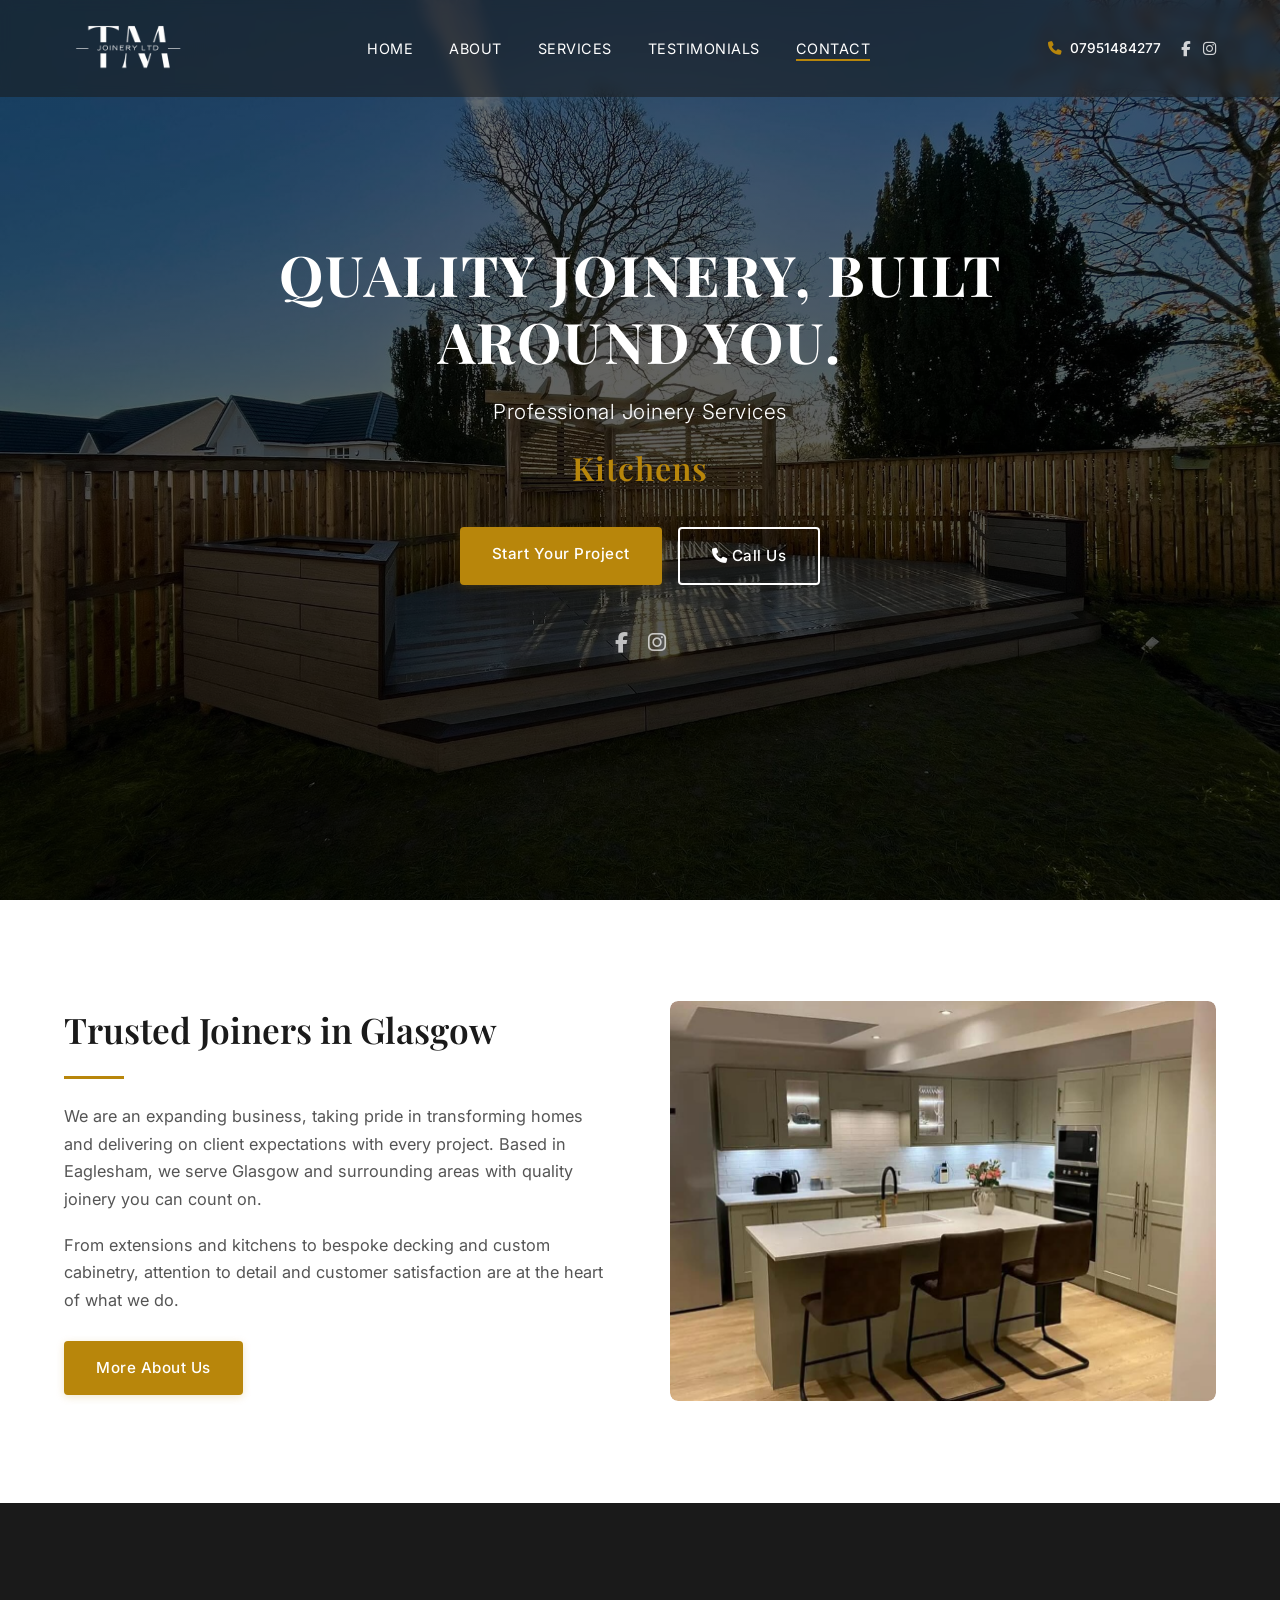
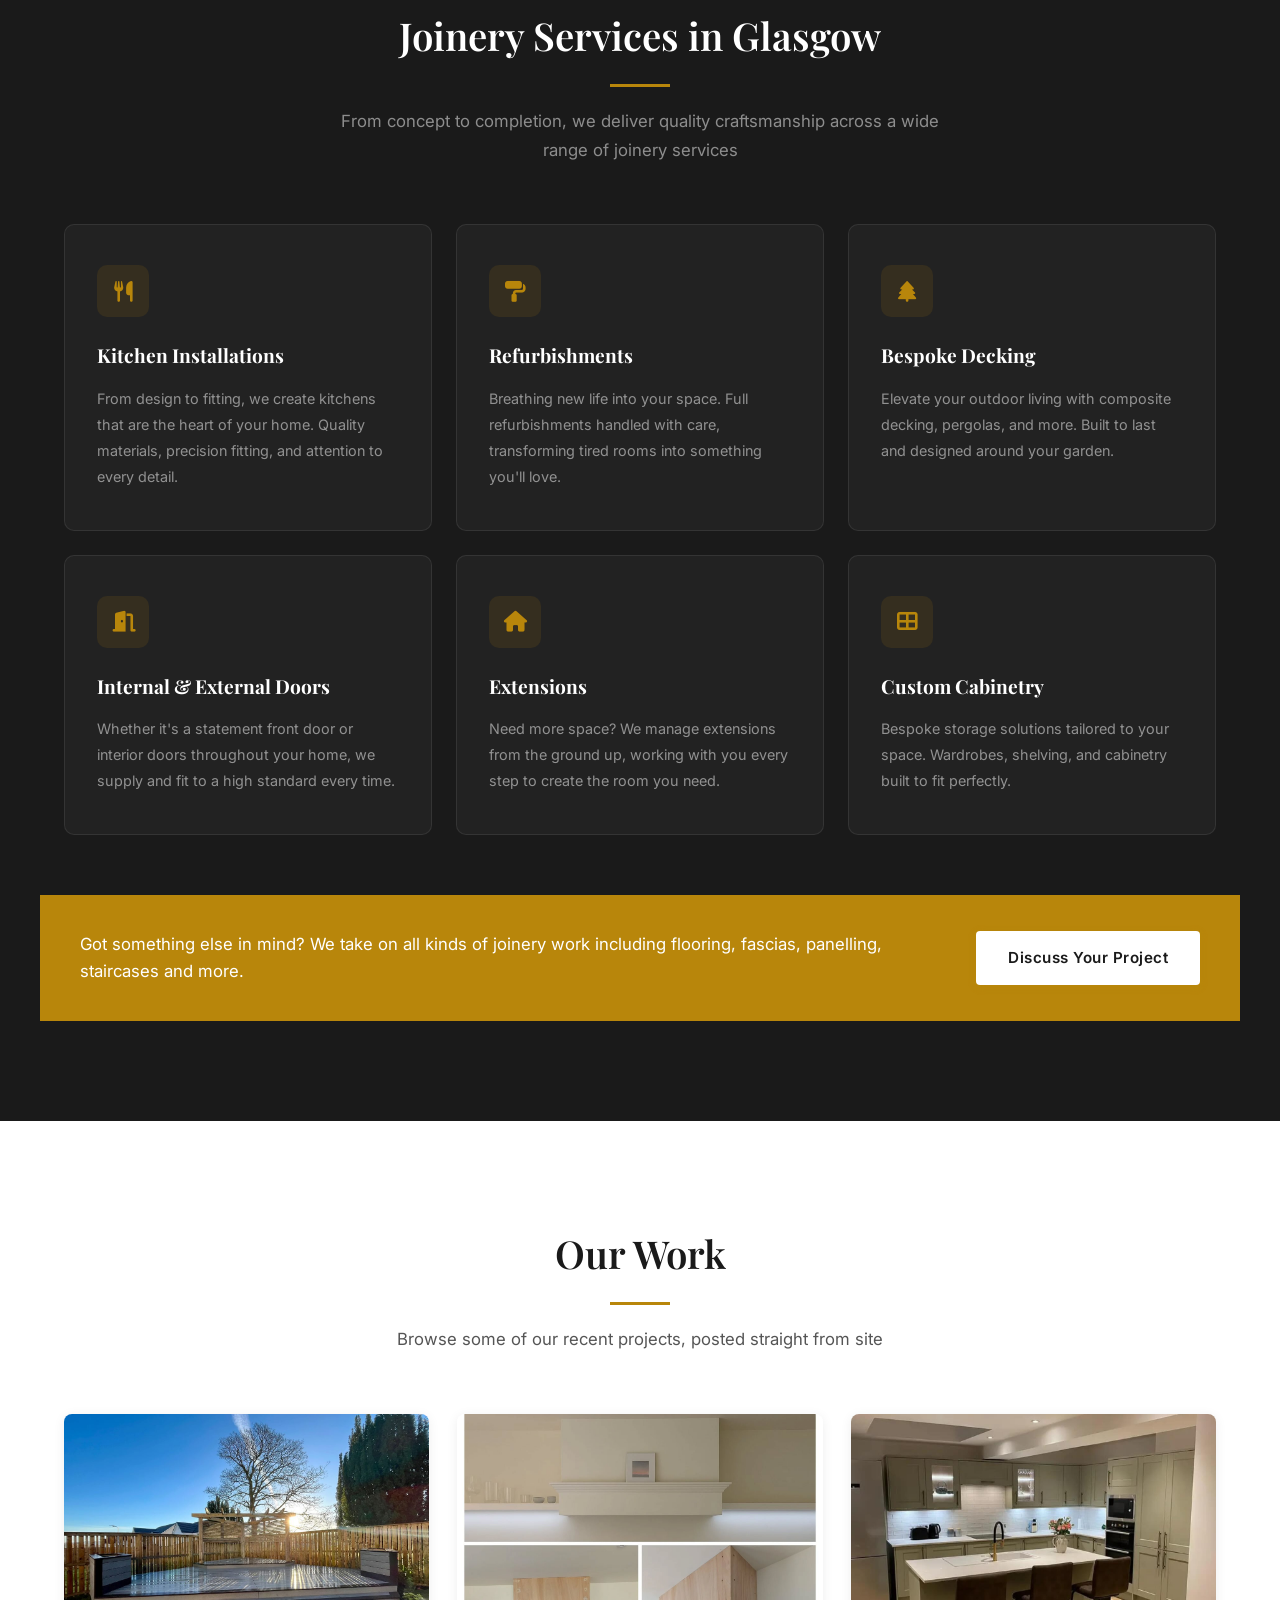
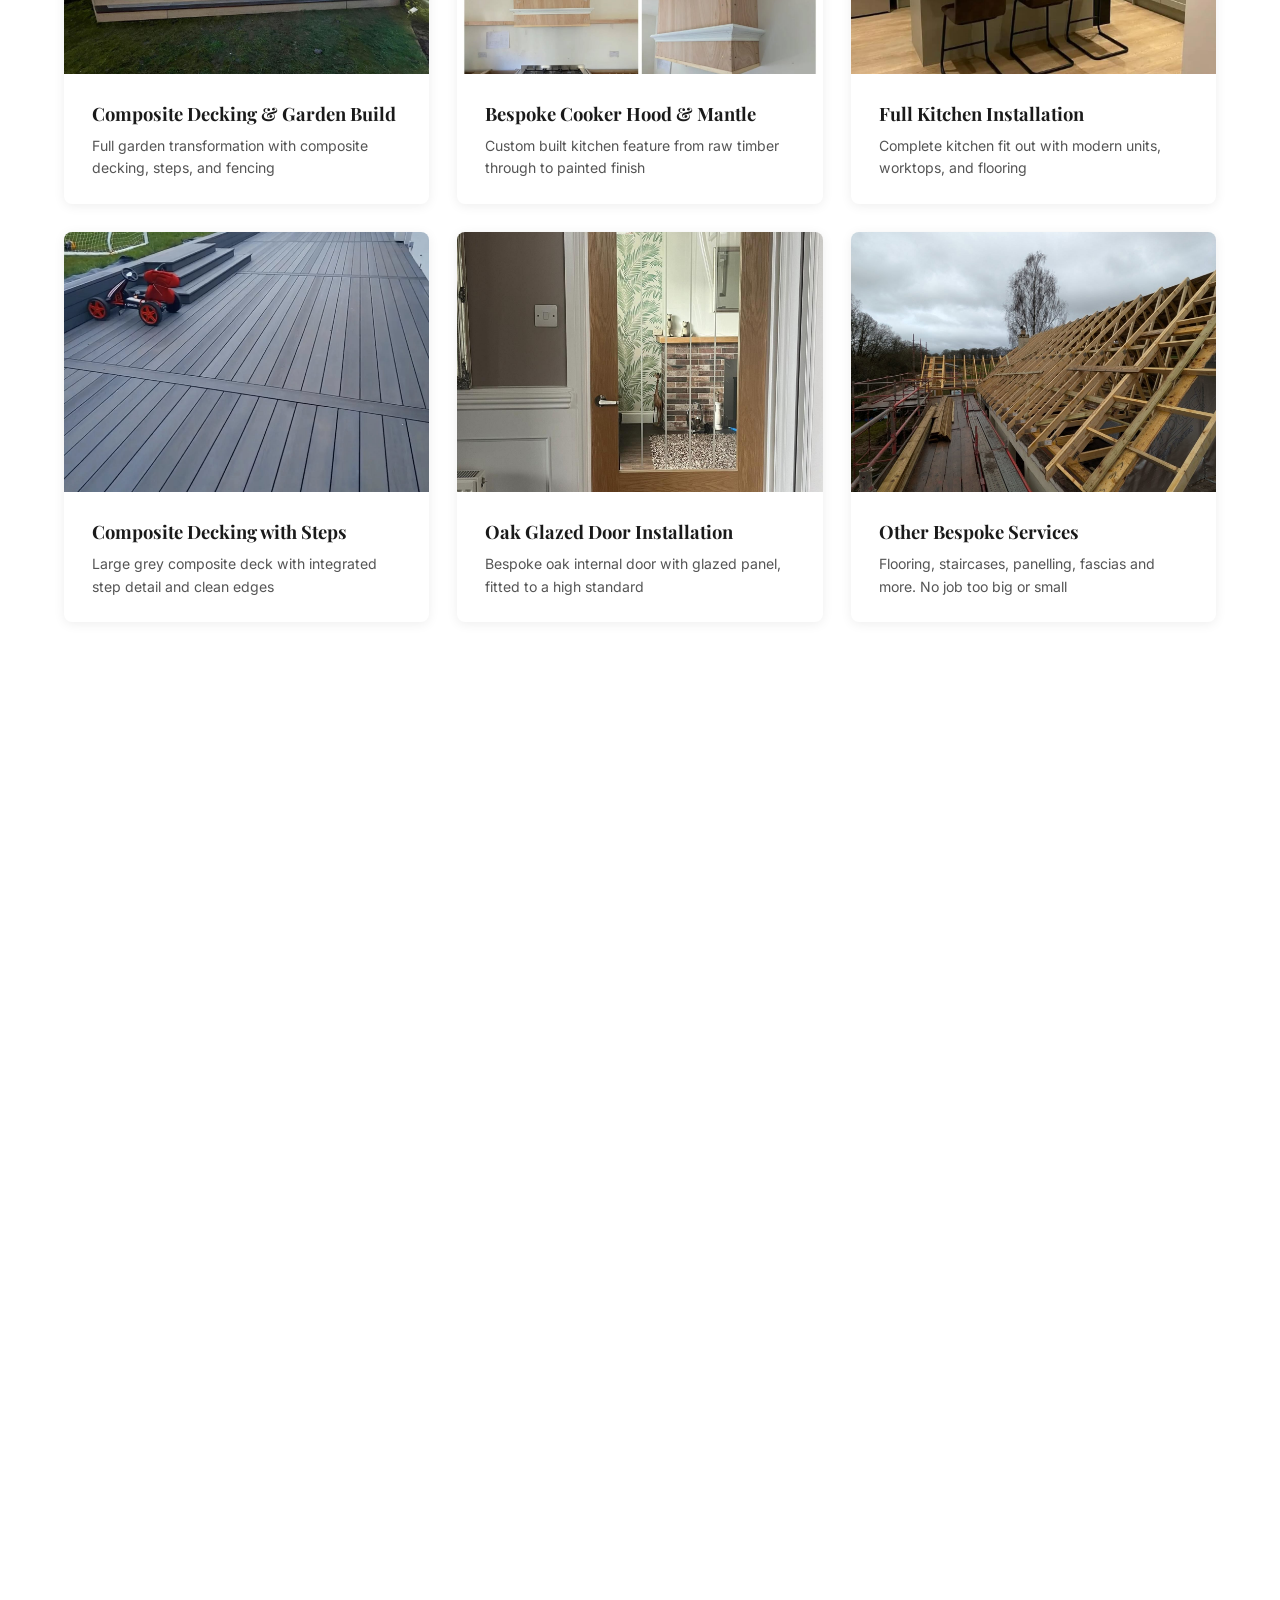
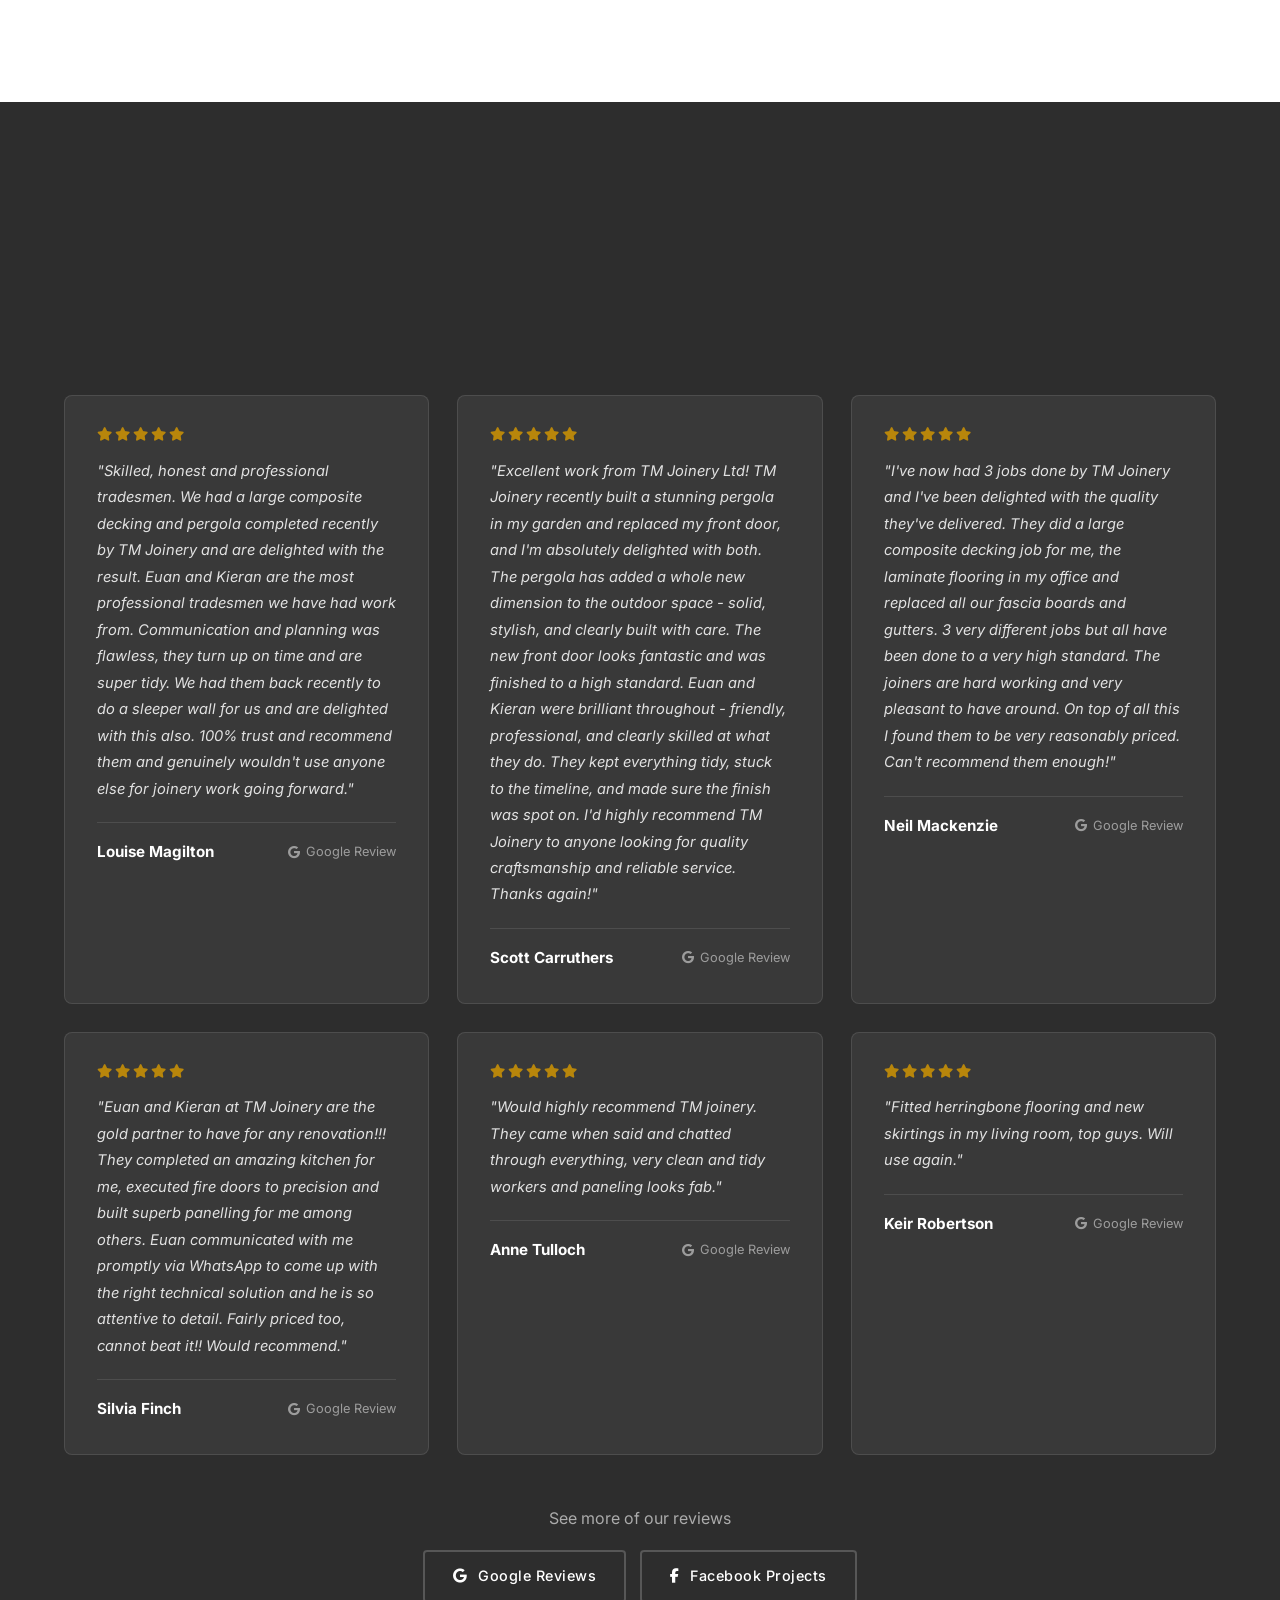
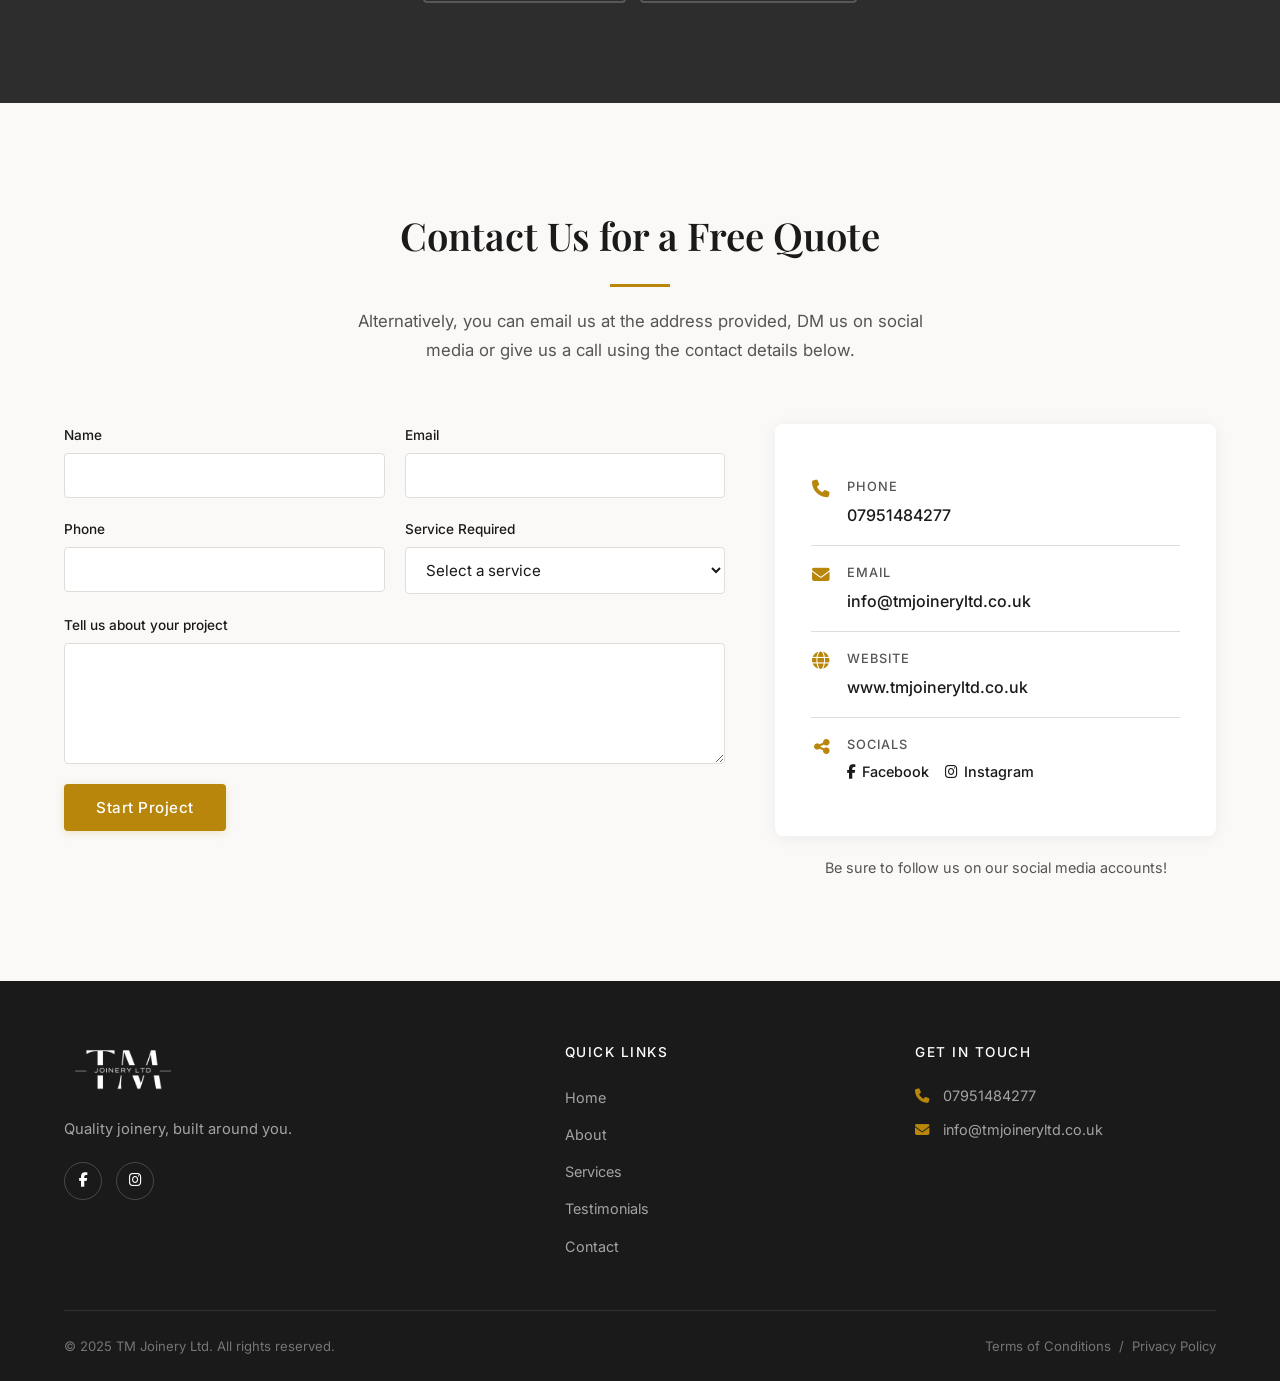
<file: index.html>
<!DOCTYPE html>
<html lang="en-GB">
<head>
    <meta charset="UTF-8">
    <meta name="viewport" content="width=device-width, initial-scale=1.0">

    <!-- Primary SEO -->
    <title>TM Joinery Ltd | Joinery Services Glasgow &amp; Eaglesham | Kitchens, Extensions, Decking</title>
    <meta name="description" content="TM Joinery Ltd, based in Eaglesham, Glasgow. Professional joinery services including kitchen installations, extensions, refurbishments, bespoke decking, doors, and custom cabinetry. 5-star rated on Google. Free quotes available.">
    <meta name="keywords" content="joinery Glasgow, joiner Eaglesham, kitchen installation Glasgow, bespoke decking Glasgow, home extensions Glasgow, door installation, refurbishment Glasgow, custom cabinetry, TM Joinery, joiner near me, Glasgow joiner, East Renfrewshire joiner, composite decking Glasgow, kitchen fitter Glasgow, carpenter Glasgow">
    <meta name="author" content="TM Joinery Ltd">
    <meta name="robots" content="index, follow, max-image-preview:large, max-snippet:-1, max-video-preview:-1">
    <link rel="canonical" href="https://www.tmjoineryltd.co.uk/">

    <!-- Open Graph / Facebook -->
    <meta property="og:type" content="website">
    <meta property="og:url" content="https://www.tmjoineryltd.co.uk/">
    <meta property="og:title" content="TM Joinery Ltd | Professional Joinery Services in Glasgow">
    <meta property="og:description" content="Quality joinery, built around you. Kitchen installations, extensions, bespoke decking, doors, and refurbishments across Glasgow. 5-star Google rated. Free quotes.">
    <meta property="og:image" content="https://www.tmjoineryltd.co.uk/Assets/Pics/main%20background.jpg">
    <meta property="og:image:width" content="1200">
    <meta property="og:image:height" content="630">
    <meta property="og:locale" content="en_GB">
    <meta property="og:site_name" content="TM Joinery Ltd">

    <!-- Twitter -->
    <meta name="twitter:card" content="summary_large_image">
    <meta name="twitter:title" content="TM Joinery Ltd | Joinery Services Glasgow">
    <meta name="twitter:description" content="Quality joinery, built around you. Kitchens, extensions, decking, doors and more across Glasgow. Free quotes.">
    <meta name="twitter:image" content="https://www.tmjoineryltd.co.uk/Assets/Pics/main%20background.jpg">

    <!-- Geo / Local SEO -->
    <meta name="geo.region" content="GB-SCT">
    <meta name="geo.placename" content="Eaglesham, Glasgow">
    <meta name="geo.position" content="55.74;-4.29">
    <meta name="ICBM" content="55.74, -4.29">

    <!-- Google Analytics (GA4) -->
    <script async src="https://www.googletagmanager.com/gtag/js?id=GA_MEASUREMENT_ID"></script>
    <script>
        window.dataLayer = window.dataLayer || [];
        function gtag(){dataLayer.push(arguments);}
        gtag('js', new Date());
        gtag('config', localStorage.getItem('tmj_ga_id') || 'GA_MEASUREMENT_ID');
    </script>

    <!-- Stylesheets -->
    <link rel="stylesheet" href="styles.css">
    <link rel="stylesheet" href="https://cdnjs.cloudflare.com/ajax/libs/font-awesome/6.5.1/css/all.min.css">
    <link rel="preconnect" href="https://fonts.googleapis.com">
    <link rel="preconnect" href="https://fonts.gstatic.com" crossorigin>
    <link href="https://fonts.googleapis.com/css2?family=Playfair+Display:wght@400;600;700&family=Inter:wght@300;400;500;600&display=swap" rel="stylesheet">

    <!-- Structured Data - Local Business -->
    <script type="application/ld+json">
    {
        "@context": "https://schema.org",
        "@type": "HomeAndConstructionBusiness",
        "name": "TM Joinery Ltd",
        "description": "Professional joinery services in Glasgow and Eaglesham. Kitchen installations, extensions, bespoke decking, refurbishments, doors, and custom cabinetry.",
        "url": "https://www.tmjoineryltd.co.uk",
        "telephone": "07951484277",
        "email": "info@tmjoineryltd.co.uk",
        "address": {
            "@type": "PostalAddress",
            "addressLocality": "Eaglesham",
            "addressRegion": "Glasgow",
            "addressCountry": "GB"
        },
        "geo": {
            "@type": "GeoCoordinates",
            "latitude": 55.74,
            "longitude": -4.29
        },
        "areaServed": [
            { "@type": "City", "name": "Glasgow" },
            { "@type": "Place", "name": "Eaglesham" },
            { "@type": "Place", "name": "East Renfrewshire" },
            { "@type": "Place", "name": "Newton Mearns" },
            { "@type": "Place", "name": "East Kilbride" },
            { "@type": "Place", "name": "Lanarkshire" }
        ],
        "sameAs": [
            "https://www.facebook.com/people/TM-Joinery-Ltd/61568900701388/",
            "https://www.instagram.com/tmjoinery_ltd/"
        ],
        "aggregateRating": {
            "@type": "AggregateRating",
            "ratingValue": "5.0",
            "reviewCount": "6",
            "bestRating": "5"
        },
        "priceRange": "$$",
        "openingHoursSpecification": {
            "@type": "OpeningHoursSpecification",
            "dayOfWeek": ["Monday", "Tuesday", "Wednesday", "Thursday", "Friday"],
            "opens": "08:00",
            "closes": "18:00"
        },
        "hasOfferCatalog": {
            "@type": "OfferCatalog",
            "name": "Joinery Services",
            "itemListElement": [
                { "@type": "Offer", "itemOffered": { "@type": "Service", "name": "Kitchen Installations" } },
                { "@type": "Offer", "itemOffered": { "@type": "Service", "name": "Home Extensions" } },
                { "@type": "Offer", "itemOffered": { "@type": "Service", "name": "Bespoke Composite Decking" } },
                { "@type": "Offer", "itemOffered": { "@type": "Service", "name": "Internal and External Door Installation" } },
                { "@type": "Offer", "itemOffered": { "@type": "Service", "name": "Home Refurbishments" } },
                { "@type": "Offer", "itemOffered": { "@type": "Service", "name": "Custom Cabinetry and Joinery" } }
            ]
        }
    }
    </script>

    <!-- Structured Data - Reviews -->
    <script type="application/ld+json">
    {
        "@context": "https://schema.org",
        "@type": "LocalBusiness",
        "name": "TM Joinery Ltd",
        "review": [
            {
                "@type": "Review",
                "author": { "@type": "Person", "name": "Louise Magilton" },
                "reviewRating": { "@type": "Rating", "ratingValue": "5", "bestRating": "5" },
                "reviewBody": "Skilled, honest and professional tradesmen. We had a large composite decking and pergola completed recently by TM Joinery and are delighted with the result."
            },
            {
                "@type": "Review",
                "author": { "@type": "Person", "name": "Scott Carruthers" },
                "reviewRating": { "@type": "Rating", "ratingValue": "5", "bestRating": "5" },
                "reviewBody": "Excellent work from TM Joinery Ltd! TM Joinery recently built a stunning pergola in my garden and replaced my front door, and I'm absolutely delighted with both."
            },
            {
                "@type": "Review",
                "author": { "@type": "Person", "name": "Neil Mackenzie" },
                "reviewRating": { "@type": "Rating", "ratingValue": "5", "bestRating": "5" },
                "reviewBody": "I've now had 3 jobs done by TM Joinery and I've been delighted with the quality they've delivered. Very reasonably priced. Can't recommend them enough!"
            },
            {
                "@type": "Review",
                "author": { "@type": "Person", "name": "Silvia Finch" },
                "reviewRating": { "@type": "Rating", "ratingValue": "5", "bestRating": "5" },
                "reviewBody": "Euan and Kieran at TM Joinery are the gold partner to have for any renovation! They completed an amazing kitchen for me."
            },
            {
                "@type": "Review",
                "author": { "@type": "Person", "name": "Anne Tulloch" },
                "reviewRating": { "@type": "Rating", "ratingValue": "5", "bestRating": "5" },
                "reviewBody": "Would highly recommend TM joinery. They came when said and chatted through everything, very clean and tidy workers and paneling looks fab."
            },
            {
                "@type": "Review",
                "author": { "@type": "Person", "name": "Keir Robertson" },
                "reviewRating": { "@type": "Rating", "ratingValue": "5", "bestRating": "5" },
                "reviewBody": "Fitted herringbone flooring and new skirtings in my living room, top guys. Will use again."
            }
        ]
    }
    </script>

    <!-- Structured Data - Website & Search -->
    <script type="application/ld+json">
    {
        "@context": "https://schema.org",
        "@type": "WebSite",
        "name": "TM Joinery Ltd",
        "url": "https://www.tmjoineryltd.co.uk",
        "description": "Professional joinery services across Glasgow. Kitchen installations, extensions, bespoke decking, and more.",
        "publisher": {
            "@type": "Organization",
            "name": "TM Joinery Ltd",
            "logo": {
                "@type": "ImageObject",
                "url": "https://www.tmjoineryltd.co.uk/Assets/Pics/logo%2037.png"
            }
        }
    }
    </script>
</head>
<body>

    <!-- Navigation -->
    <nav class="navbar" id="navbar">
        <div class="nav-container">
            <a href="#home" class="nav-logo">
                <img src="Assets/Pics/logo 37.png" alt="TM Joinery Ltd - Joinery Services Glasgow and Eaglesham">
            </a>
            <ul class="nav-links" id="navLinks">
                <li><a href="#home">Home</a></li>
                <li><a href="about.html">About</a></li>
                <li><a href="#services">Services</a></li>
                <li><a href="#testimonials">Testimonials</a></li>
                <li><a href="#contact">Contact</a></li>
                <li class="nav-mobile-extras">
                    <a href="tel:07951484277" class="nav-mobile-phone"><i class="fas fa-phone"></i> 07951484277</a>
                    <div class="nav-mobile-socials">
                        <a href="https://www.facebook.com/people/TM-Joinery-Ltd/61568900701388/?locale=en_GB" target="_blank" rel="noopener"><i class="fab fa-facebook-f"></i></a>
                        <a href="https://www.instagram.com/tmjoinery_ltd/" target="_blank" rel="noopener"><i class="fab fa-instagram"></i></a>
                    </div>
                </li>
            </ul>
            <div class="nav-right">
                <a href="tel:07951484277" class="nav-phone"><i class="fas fa-phone"></i> 07951484277</a>
                <div class="nav-socials">
                    <a href="https://www.facebook.com/people/TM-Joinery-Ltd/61568900701388/?locale=en_GB" target="_blank" rel="noopener" aria-label="Facebook"><i class="fab fa-facebook-f"></i></a>
                    <a href="https://www.instagram.com/tmjoinery_ltd/" target="_blank" rel="noopener" aria-label="Instagram"><i class="fab fa-instagram"></i></a>
                </div>
            </div>
            <button class="nav-toggle" id="navToggle" aria-label="Toggle navigation">
                <span></span>
                <span></span>
                <span></span>
            </button>
        </div>
    </nav>

    <!-- Hero Section -->
    <header class="hero" id="home" role="banner">
        <div class="hero-overlay"></div>
        <div class="hero-content">
            <h1>QUALITY JOINERY, BUILT AROUND YOU.</h1>
            <p class="hero-subtitle">Professional Joinery Services</p>
            <div class="hero-rotating">
                <span class="rotating-word active">Extensions</span>
                <span class="rotating-word">Kitchens</span>
                <span class="rotating-word">Refurbishments</span>
                <span class="rotating-word">Bespoke Decking</span>
                <span class="rotating-word">Internal &amp; External Doors</span>
                <span class="rotating-word">Custom Cabinetry</span>
                <span class="rotating-word">Flooring</span>
            </div>
            <div class="hero-buttons">
                <a href="#contact" class="btn btn-primary">Start Your Project</a>
                <span class="btn btn-outline"><i class="fas fa-phone"></i> Call Us</span>
            </div>
            <div class="hero-socials">
                <a href="https://www.facebook.com/people/TM-Joinery-Ltd/61568900701388/?locale=en_GB" target="_blank" rel="noopener"><i class="fab fa-facebook-f"></i></a>
                <a href="https://www.instagram.com/tmjoinery_ltd/" target="_blank" rel="noopener"><i class="fab fa-instagram"></i></a>
            </div>
        </div>
    </header>

    <!-- About Intro Section -->
    <section class="about-intro" id="about">
        <div class="container">
            <div class="about-intro-grid">
                <div class="about-intro-text">
                    <h2>Trusted Joiners in Glasgow</h2>
                    <div class="section-line section-line-left"></div>
                    <p>We are an expanding business, taking pride in transforming homes and delivering on client expectations with every project. Based in Eaglesham, we serve Glasgow and surrounding areas with quality joinery you can count on.</p>
                    <p>From extensions and kitchens to bespoke decking and custom cabinetry, attention to detail and customer satisfaction are at the heart of what we do.</p>
                    <a href="about.html" class="btn btn-primary">More About Us</a>
                </div>
                <div class="about-intro-image">
                    <img src="Assets/Pics/FB/467426615_122101286342630023_7609883616094054578_n.jpg" alt="Modern kitchen installation by TM Joinery in Glasgow, featuring sage green cabinetry and island">
                </div>
            </div>
        </div>
    </section>

    <!-- Services Section -->
    <section class="services" id="services">
        <div class="container">
            <div class="section-header">
                <h2>Joinery Services in Glasgow</h2>
                <div class="section-line"></div>
                <p class="section-subtitle">From concept to completion, we deliver quality craftsmanship across a wide range of joinery services</p>
            </div>
            <div class="services-grid">
                <div class="service-tile">
                    <div class="service-tile-icon"><i class="fas fa-utensils"></i></div>
                    <h3>Kitchen Installations</h3>
                    <p>From design to fitting, we create kitchens that are the heart of your home. Quality materials, precision fitting, and attention to every detail.</p>
                </div>
                <div class="service-tile">
                    <div class="service-tile-icon"><i class="fas fa-paint-roller"></i></div>
                    <h3>Refurbishments</h3>
                    <p>Breathing new life into your space. Full refurbishments handled with care, transforming tired rooms into something you'll love.</p>
                </div>
                <div class="service-tile">
                    <div class="service-tile-icon"><i class="fas fa-tree"></i></div>
                    <h3>Bespoke Decking</h3>
                    <p>Elevate your outdoor living with composite decking, pergolas, and more. Built to last and designed around your garden.</p>
                </div>
                <div class="service-tile">
                    <div class="service-tile-icon"><i class="fas fa-door-open"></i></div>
                    <h3>Internal &amp; External Doors</h3>
                    <p>Whether it's a statement front door or interior doors throughout your home, we supply and fit to a high standard every time.</p>
                </div>
                <div class="service-tile">
                    <div class="service-tile-icon"><i class="fas fa-home"></i></div>
                    <h3>Extensions</h3>
                    <p>Need more space? We manage extensions from the ground up, working with you every step to create the room you need.</p>
                </div>
                <div class="service-tile">
                    <div class="service-tile-icon"><i class="fas fa-th-large"></i></div>
                    <h3>Custom Cabinetry</h3>
                    <p>Bespoke storage solutions tailored to your space. Wardrobes, shelving, and cabinetry built to fit perfectly.</p>
                </div>
            </div>
            <div class="services-bottom">
                <p>Got something else in mind? We take on all kinds of joinery work including flooring, fascias, panelling, staircases and more.</p>
                <a href="#contact" class="btn btn-primary">Discuss Your Project</a>
            </div>
        </div>
    </section>

    <!-- Our Work Section -->
    <section class="projects" id="projects">
        <div class="container">
            <div class="section-header">
                <h2>Our Work</h2>
                <div class="section-line"></div>
                <p class="section-subtitle">Browse some of our recent projects, posted straight from site</p>
            </div>
            <div class="projects-grid">
                <a href="https://www.facebook.com/permalink.php?story_fbid=122135947574630023&id=61568900701388" target="_blank" rel="noopener" class="project-card">
                    <div class="project-img">
                        <img src="Assets/Pics/FB/GARD FINISHED.jpg" alt="Completed composite decking and garden transformation in Glasgow by TM Joinery" loading="lazy">
                        <div class="project-overlay">
                            <span class="project-link"><i class="fab fa-facebook-f"></i> View Full Project</span>
                        </div>
                    </div>
                    <div class="project-info">
                        <h3>Composite Decking &amp; Garden Build</h3>
                        <p>Full garden transformation with composite decking, steps, and fencing</p>
                    </div>
                </a>
                <a href="https://www.facebook.com/permalink.php?story_fbid=pfbid0CuBgYqGKWBvTxJs3CqZDQi5sY7t2CNMkzCqvWCVbyuzSLha6G6QFTzqD2vy87KoUl&id=61568900701388" target="_blank" rel="noopener" class="project-card">
                    <div class="project-img">
                        <img src="Assets/Pics/FB/515772789_17929178856072659_7982444539125440788_n.jpg" alt="Custom cooker hood and mantle by TM Joinery" loading="lazy">
                        <div class="project-overlay">
                            <span class="project-link"><i class="fab fa-facebook-f"></i> View Full Project</span>
                        </div>
                    </div>
                    <div class="project-info">
                        <h3>Bespoke Cooker Hood &amp; Mantle</h3>
                        <p>Custom built kitchen feature from raw timber through to painted finish</p>
                    </div>
                </a>
                <a href="https://www.facebook.com/permalink.php?story_fbid=pfbid02ebgbbczGTevjjWdutffWuxDSSZrpLnnczCWQy7f5EhMZpoBZtEbGQPdSwAnj7GYZl&id=61568900701388" target="_blank" rel="noopener" class="project-card">
                    <div class="project-img">
                        <img src="Assets/Pics/FB/467426615_122101286342630023_7609883616094054578_n.jpg" alt="Kitchen installation by TM Joinery" loading="lazy">
                        <div class="project-overlay">
                            <span class="project-link"><i class="fab fa-facebook-f"></i> View Full Project</span>
                        </div>
                    </div>
                    <div class="project-info">
                        <h3>Full Kitchen Installation</h3>
                        <p>Complete kitchen fit out with modern units, worktops, and flooring</p>
                    </div>
                </a>
                <a href="https://www.facebook.com/permalink.php?story_fbid=122135947574630023&id=61568900701388" target="_blank" rel="noopener" class="project-card">
                    <div class="project-img">
                        <img src="Assets/Pics/FB/497241719_17922934638072659_1280072984621477195_n.jpg" alt="Composite decking project by TM Joinery" loading="lazy">
                        <div class="project-overlay">
                            <span class="project-link"><i class="fab fa-facebook-f"></i> View Full Project</span>
                        </div>
                    </div>
                    <div class="project-info">
                        <h3>Composite Decking with Steps</h3>
                        <p>Large grey composite deck with integrated step detail and clean edges</p>
                    </div>
                </a>
                <a href="https://www.facebook.com/permalink.php?story_fbid=122132240966630023&id=61568900701388" target="_blank" rel="noopener" class="project-card">
                    <div class="project-img">
                        <img src="Assets/Pics/FB/463657122_17898323796072659_1747032525059321779_n.jpg" alt="Internal door installation by TM Joinery" loading="lazy">
                        <div class="project-overlay">
                            <span class="project-link"><i class="fab fa-facebook-f"></i> View Full Project</span>
                        </div>
                    </div>
                    <div class="project-info">
                        <h3>Oak Glazed Door Installation</h3>
                        <p>Bespoke oak internal door with glazed panel, fitted to a high standard</p>
                    </div>
                </a>
                <a href="https://www.facebook.com/permalink.php?story_fbid=pfbid0Dq8mex6z7p6MWWUvstUe48fn3bvWWK7kf8gynDJBQTWsMJExyYT1LCS1TTcjixc3l&id=61568900701388" target="_blank" rel="noopener" class="project-card">
                    <div class="project-img">
                        <img src="Assets/Pics/631181417_17952784572072659_102073217123725329_n.jpg" alt="Roof and fascia work by TM Joinery Glasgow - bespoke joinery services" loading="lazy">
                        <div class="project-overlay">
                            <span class="project-link"><i class="fab fa-facebook-f"></i> View Full Project</span>
                        </div>
                    </div>
                    <div class="project-info">
                        <h3>Other Bespoke Services</h3>
                        <p>Flooring, staircases, panelling, fascias and more. No job too big or small</p>
                    </div>
                </a>
            </div>
            <!-- Featured Facebook Post -->
            <div class="featured-post">
                <div class="featured-post-text">
                    <h3>Latest from Our Facebook</h3>
                    <p>See what we've been up to recently. Follow us on Facebook and Instagram for regular updates straight from site.</p>
                    <div class="featured-post-socials">
                        <a href="https://www.facebook.com/people/TM-Joinery-Ltd/61568900701388/?locale=en_GB" target="_blank" rel="noopener" class="btn btn-social"><i class="fab fa-facebook-f"></i> Facebook</a>
                        <a href="https://www.instagram.com/tmjoinery_ltd/" target="_blank" rel="noopener" class="btn btn-social"><i class="fab fa-instagram"></i> Instagram</a>
                    </div>
                </div>
                <div class="featured-post-embed">
                    <iframe id="fbCarouselFrame" src="https://www.facebook.com/plugins/post.php?href=https%3A%2F%2Fwww.facebook.com%2Fpermalink.php%3Fstory_fbid%3Dpfbid0Dq8mex6z7p6MWWUvstUe48fn3bvWWK7kf8gynDJBQTWsMJExyYT1LCS1TTcjixc3l%26id%3D61568900701388&show_text=true&width=700" width="700" height="750" style="border:none;" frameborder="0" allowfullscreen="true" allow="autoplay; clipboard-write; encrypted-media; picture-in-picture; web-share"></iframe>
                    <div class="fb-post-dots" id="fbPostDots">
                        <span class="fb-dot active"></span>
                        <span class="fb-dot"></span>
                        <span class="fb-dot"></span>
                        <span class="fb-dot"></span>
                        <span class="fb-dot"></span>
                    </div>
                </div>
            </div>

        </div>
    </section>

    <!-- Testimonials Section -->
    <section class="testimonials" id="testimonials">
        <div class="container">
            <div class="section-header">
                <h2>Testimonials</h2>
                <div class="section-line"></div>
                <p class="section-subtitle">What our customers say about us</p>
            </div>
            <div class="testimonials-grid">
                <div class="testimonial-card">
                    <div class="stars">
                        <i class="fas fa-star"></i><i class="fas fa-star"></i><i class="fas fa-star"></i><i class="fas fa-star"></i><i class="fas fa-star"></i>
                    </div>
                    <p class="testimonial-text">"Skilled, honest and professional tradesmen. We had a large composite decking and pergola completed recently by TM Joinery and are delighted with the result. Euan and Kieran are the most professional tradesmen we have had work from. Communication and planning was flawless, they turn up on time and are super tidy. We had them back recently to do a sleeper wall for us and are delighted with this also. 100% trust and recommend them and genuinely wouldn't use anyone else for joinery work going forward."</p>
                    <div class="testimonial-author">
                        <strong>Louise Magilton</strong>
                        <span><i class="fab fa-google"></i> Google Review</span>
                    </div>
                </div>
                <div class="testimonial-card">
                    <div class="stars">
                        <i class="fas fa-star"></i><i class="fas fa-star"></i><i class="fas fa-star"></i><i class="fas fa-star"></i><i class="fas fa-star"></i>
                    </div>
                    <p class="testimonial-text">"Excellent work from TM Joinery Ltd! TM Joinery recently built a stunning pergola in my garden and replaced my front door, and I'm absolutely delighted with both. The pergola has added a whole new dimension to the outdoor space - solid, stylish, and clearly built with care. The new front door looks fantastic and was finished to a high standard. Euan and Kieran were brilliant throughout - friendly, professional, and clearly skilled at what they do. They kept everything tidy, stuck to the timeline, and made sure the finish was spot on. I'd highly recommend TM Joinery to anyone looking for quality craftsmanship and reliable service. Thanks again!"</p>
                    <div class="testimonial-author">
                        <strong>Scott Carruthers</strong>
                        <span><i class="fab fa-google"></i> Google Review</span>
                    </div>
                </div>
                <div class="testimonial-card">
                    <div class="stars">
                        <i class="fas fa-star"></i><i class="fas fa-star"></i><i class="fas fa-star"></i><i class="fas fa-star"></i><i class="fas fa-star"></i>
                    </div>
                    <p class="testimonial-text">"I've now had 3 jobs done by TM Joinery and I've been delighted with the quality they've delivered. They did a large composite decking job for me, the laminate flooring in my office and replaced all our fascia boards and gutters. 3 very different jobs but all have been done to a very high standard. The joiners are hard working and very pleasant to have around. On top of all this I found them to be very reasonably priced. Can't recommend them enough!"</p>
                    <div class="testimonial-author">
                        <strong>Neil Mackenzie</strong>
                        <span><i class="fab fa-google"></i> Google Review</span>
                    </div>
                </div>
                <div class="testimonial-card">
                    <div class="stars">
                        <i class="fas fa-star"></i><i class="fas fa-star"></i><i class="fas fa-star"></i><i class="fas fa-star"></i><i class="fas fa-star"></i>
                    </div>
                    <p class="testimonial-text">"Euan and Kieran at TM Joinery are the gold partner to have for any renovation!!! They completed an amazing kitchen for me, executed fire doors to precision and built superb panelling for me among others. Euan communicated with me promptly via WhatsApp to come up with the right technical solution and he is so attentive to detail. Fairly priced too, cannot beat it!! Would recommend."</p>
                    <div class="testimonial-author">
                        <strong>Silvia Finch</strong>
                        <span><i class="fab fa-google"></i> Google Review</span>
                    </div>
                </div>
                <div class="testimonial-card">
                    <div class="stars">
                        <i class="fas fa-star"></i><i class="fas fa-star"></i><i class="fas fa-star"></i><i class="fas fa-star"></i><i class="fas fa-star"></i>
                    </div>
                    <p class="testimonial-text">"Would highly recommend TM joinery. They came when said and chatted through everything, very clean and tidy workers and paneling looks fab."</p>
                    <div class="testimonial-author">
                        <strong>Anne Tulloch</strong>
                        <span><i class="fab fa-google"></i> Google Review</span>
                    </div>
                </div>
                <div class="testimonial-card">
                    <div class="stars">
                        <i class="fas fa-star"></i><i class="fas fa-star"></i><i class="fas fa-star"></i><i class="fas fa-star"></i><i class="fas fa-star"></i>
                    </div>
                    <p class="testimonial-text">"Fitted herringbone flooring and new skirtings in my living room, top guys. Will use again."</p>
                    <div class="testimonial-author">
                        <strong>Keir Robertson</strong>
                        <span><i class="fab fa-google"></i> Google Review</span>
                    </div>
                </div>
            </div>
            <div class="testimonials-cta">
                <p>See more of our reviews</p>
                <div class="testimonials-links">
                    <a href="https://www.google.com/search?si=AL3DRZEsmMGCryMMFSHJ3StBhOdZ2-6yYkXd_doETEE1OR-qOTI3HLAx0aAkpmWKyBRbQEYZH_xMzJbcp_IWWKbuSmV5rwTTJ4Vl4xv3sYj3rqXAaofkghOYA2NNhEY9BblgycJgx5Os&q=TM+Joinery+Ltd+Reviews" target="_blank" rel="noopener" class="btn btn-review btn-google"><i class="fab fa-google"></i> Google Reviews</a>
                    <a href="https://www.facebook.com/people/TM-Joinery-Ltd/61568900701388/?locale=en_GB" target="_blank" rel="noopener" class="btn btn-review btn-facebook"><i class="fab fa-facebook-f"></i> Facebook Projects</a>
                </div>
            </div>
        </div>
    </section>

    <!-- Contact Section -->
    <section class="contact" id="contact">
        <div class="container">
            <div class="contact-content" id="contactContent">
                <div class="section-header">
                    <h2>Contact Us for a Free Quote</h2>
                    <div class="section-line"></div>
                    <p class="section-subtitle">Alternatively, you can email us at the address provided, DM us on social media or give us a call using the contact details below.</p>
                </div>
                <div class="contact-grid">
                    <div class="contact-form-wrap">
                        <form class="contact-form" id="contactForm" action="https://formsubmit.co/info@tmjoineryltd.co.uk" method="POST">
                        <input type="hidden" name="_subject" value="New enquiry from TM Joinery website">
                        <input type="hidden" name="_captcha" value="false">
                        <input type="hidden" name="_template" value="table">
                        <input type="text" name="_honey" style="display:none">
                        <div class="form-group">
                            <label for="name">Name</label>
                            <input type="text" id="name" name="name" required>
                        </div>
                        <div class="form-group">
                            <label for="email">Email</label>
                            <input type="email" id="email" name="email" required>
                        </div>
                        <div class="form-group">
                            <label for="phone">Phone</label>
                            <input type="tel" id="phone" name="phone">
                        </div>
                        <div class="form-group">
                            <label for="service">Service Required</label>
                            <select id="service" name="service">
                                <option value="">Select a service</option>
                                <option value="kitchen">Kitchen Installation</option>
                                <option value="refurbishment">Refurbishment</option>
                                <option value="decking">Bespoke Decking</option>
                                <option value="doors">Internal/External Doors</option>
                                <option value="extension">Extension</option>
                                <option value="cabinetry">Custom Cabinetry</option>
                                <option value="other">Other</option>
                            </select>
                        </div>
                        <div class="form-group full-width">
                            <label for="message">Tell us about your project</label>
                            <textarea id="message" name="message" rows="5" required></textarea>
                        </div>
                        <button type="submit" class="btn btn-primary">Start Project</button>
                    </form>
                    </div>
                    <div class="contact-info">
                        <div class="contact-card">
                            <div class="contact-item">
                                <i class="fas fa-phone"></i>
                                <div>
                                    <h4>Phone</h4>
                                    <a href="tel:07951484277">07951484277</a>
                                </div>
                            </div>
                            <div class="contact-item">
                                <i class="fas fa-envelope"></i>
                                <div>
                                    <h4>Email</h4>
                                    <a href="mailto:info@tmjoineryltd.co.uk">info@tmjoineryltd.co.uk</a>
                                </div>
                            </div>
                            <div class="contact-item">
                                <i class="fas fa-globe"></i>
                                <div>
                                    <h4>Website</h4>
                                    <span>www.tmjoineryltd.co.uk</span>
                                </div>
                            </div>
                            <div class="contact-item">
                                <i class="fas fa-share-alt"></i>
                                <div>
                                    <h4>Socials</h4>
                                    <div class="contact-socials">
                                        <a href="https://www.facebook.com/people/TM-Joinery-Ltd/61568900701388/?locale=en_GB" target="_blank" rel="noopener"><i class="fab fa-facebook-f"></i> Facebook</a>
                                        <a href="https://www.instagram.com/tmjoinery_ltd/" target="_blank" rel="noopener"><i class="fab fa-instagram"></i> Instagram</a>
                                    </div>
                                </div>
                            </div>
                        </div>
                        <p class="contact-follow">Be sure to follow us on our social media accounts!</p>
                    </div>
                </div>
            </div>
            <div class="form-success" id="formSuccess">
                <div class="form-success-inner">
                    <i class="fas fa-check-circle"></i>
                    <h3>Message Sent</h3>
                    <p>Thanks for getting in touch! We've received your enquiry and will get back to you as soon as possible.</p>
                    <button class="btn btn-primary" id="sendAnother">Send Another Enquiry</button>
                </div>
            </div>
        </div>
    </section>

    <!-- Footer -->
    <footer class="footer">
        <div class="container">
            <div class="footer-grid">
                <div class="footer-brand">
                    <img src="Assets/Pics/logo 37.png" alt="TM Joinery Ltd - Glasgow joinery company" class="footer-logo">
                    <p>Quality joinery, built around you.</p>
                    <div class="footer-socials">
                        <a href="https://www.facebook.com/people/TM-Joinery-Ltd/61568900701388/?locale=en_GB" target="_blank" rel="noopener" aria-label="Facebook"><i class="fab fa-facebook-f"></i></a>
                        <a href="https://www.instagram.com/tmjoinery_ltd/" target="_blank" rel="noopener" aria-label="Instagram"><i class="fab fa-instagram"></i></a>
                    </div>
                </div>
                <div class="footer-links">
                    <h4>Quick Links</h4>
                    <ul>
                        <li><a href="#home">Home</a></li>
                        <li><a href="about.html">About</a></li>
                        <li><a href="#services">Services</a></li>
                        <li><a href="#testimonials">Testimonials</a></li>
                        <li><a href="#contact">Contact</a></li>
                    </ul>
                </div>
                <div class="footer-contact">
                    <h4>Get in Touch</h4>
                    <p><i class="fas fa-phone"></i> <a href="tel:07951484277">07951484277</a></p>
                    <p><i class="fas fa-envelope"></i> <a href="mailto:info@tmjoineryltd.co.uk">info@tmjoineryltd.co.uk</a></p>
                </div>
            </div>
            <div class="footer-bottom">
                <p>&copy; 2025 TM Joinery Ltd. All rights reserved.</p>
                <div class="footer-legal">
                    <a href="#">Terms of Conditions</a>
                    <span>/</span>
                    <a href="#">Privacy Policy</a>
                </div>
            </div>
        </div>
    </footer>

    <script src="script.js"></script>
</body>
</html>
</file>
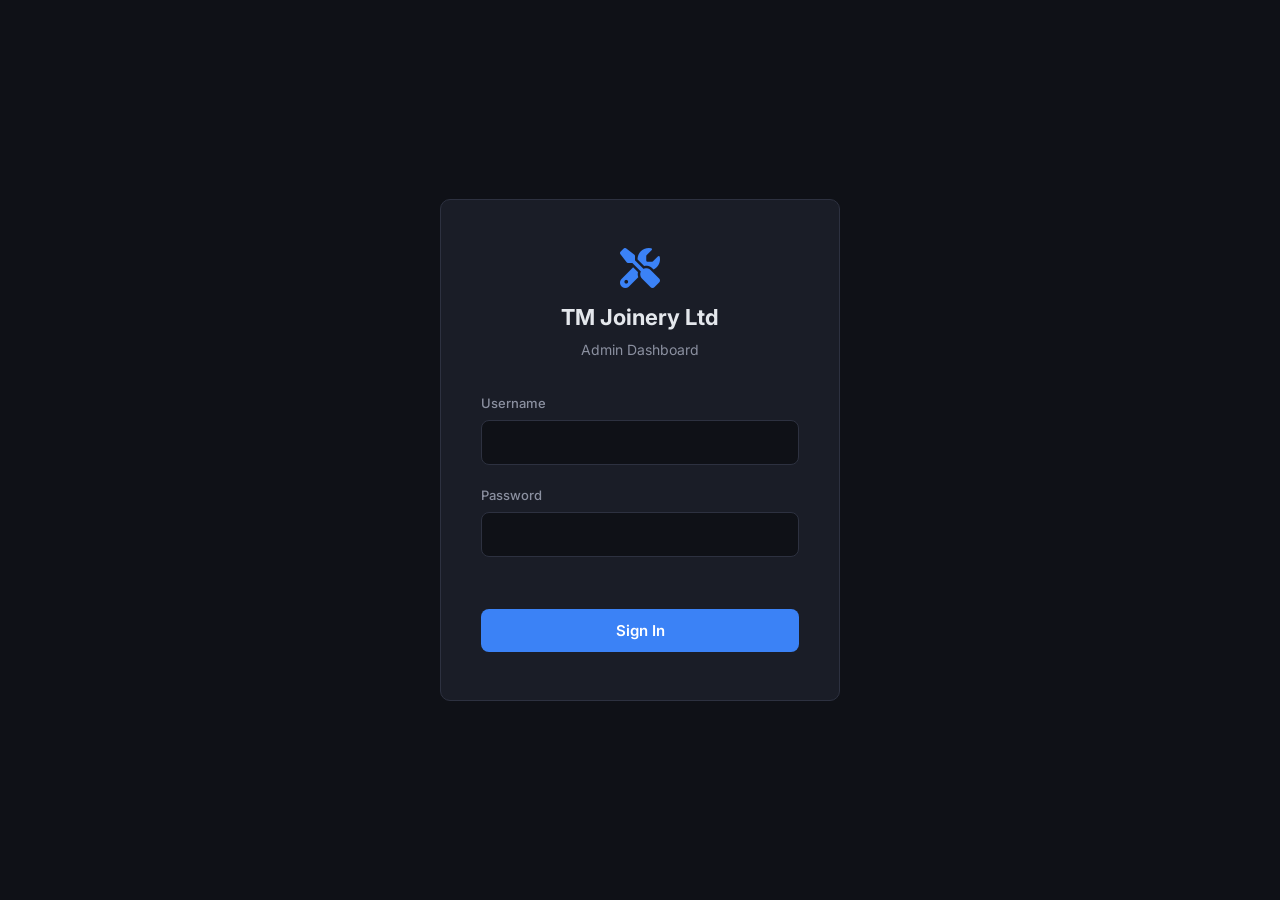
<file: admin/index.html>
<!DOCTYPE html>
<html lang="en-GB">
<head>
    <meta charset="UTF-8">
    <meta name="viewport" content="width=device-width, initial-scale=1.0">
    <meta name="robots" content="noindex, nofollow">
    <title>TM Joinery Ltd - Admin Dashboard</title>
    <link rel="stylesheet" href="style.css">
    <link rel="stylesheet" href="https://cdnjs.cloudflare.com/ajax/libs/font-awesome/6.5.1/css/all.min.css">
    <link rel="preconnect" href="https://fonts.googleapis.com">
    <link rel="preconnect" href="https://fonts.gstatic.com" crossorigin>
    <link href="https://fonts.googleapis.com/css2?family=Inter:wght@300;400;500;600;700&display=swap" rel="stylesheet">
</head>
<body>

    <!-- Login Screen -->
    <div class="login-screen" id="loginScreen">
        <div class="login-card">
            <div class="login-logo">
                <i class="fas fa-tools"></i>
                <h1>TM Joinery Ltd</h1>
                <p>Admin Dashboard</p>
            </div>
            <form id="loginForm">
                <div class="login-field">
                    <label for="loginUser">Username</label>
                    <input type="text" id="loginUser" autocomplete="username" required>
                </div>
                <div class="login-field">
                    <label for="loginPass">Password</label>
                    <input type="password" id="loginPass" autocomplete="current-password" required>
                </div>
                <div class="login-error" id="loginError"></div>
                <button type="submit" class="login-btn">Sign In</button>
            </form>
        </div>
    </div>

    <!-- Dashboard -->
    <div class="dashboard" id="dashboard" style="display:none;">
        <!-- Sidebar -->
        <aside class="sidebar" id="sidebar">
            <div class="sidebar-header">
                <i class="fas fa-tools"></i>
                <span>TM Joinery</span>
            </div>
            <nav class="sidebar-nav">
                <a href="#" class="nav-item active" data-page="overview">
                    <i class="fas fa-th-large"></i><span>Overview</span>
                </a>
                <a href="#" class="nav-item" data-page="seo">
                    <i class="fas fa-search"></i><span>SEO Audit</span>
                </a>
                <a href="#" class="nav-item" data-page="analytics">
                    <i class="fas fa-chart-line"></i><span>Analytics</span>
                </a>
                <a href="#" class="nav-item" data-page="enquiries">
                    <i class="fas fa-envelope"></i><span>Enquiries</span>
                </a>
                <a href="#" class="nav-item" data-page="performance">
                    <i class="fas fa-tachometer-alt"></i><span>Performance</span>
                </a>
            </nav>
            <div class="sidebar-footer">
                <a href="https://www.tmjoineryltd.co.uk" target="_blank" class="nav-item">
                    <i class="fas fa-external-link-alt"></i><span>View Site</span>
                </a>
                <a href="#" class="nav-item" id="logoutBtn">
                    <i class="fas fa-sign-out-alt"></i><span>Sign Out</span>
                </a>
            </div>
        </aside>

        <!-- Main Content -->
        <main class="main-content">
            <!-- Top Bar -->
            <header class="topbar">
                <button class="sidebar-toggle" id="sidebarToggle">
                    <i class="fas fa-bars"></i>
                </button>
                <h2 id="pageTitle">Overview</h2>
                <div class="topbar-right">
                    <span class="topbar-date" id="topbarDate"></span>
                </div>
            </header>

            <!-- Page: Overview -->
            <div class="page active" id="page-overview">
                <div class="stats-row">
                    <div class="stat-card">
                        <div class="stat-icon blue"><i class="fas fa-file-alt"></i></div>
                        <div class="stat-info">
                            <span class="stat-value">2</span>
                            <span class="stat-label">Live Pages</span>
                        </div>
                    </div>
                    <div class="stat-card">
                        <div class="stat-icon green"><i class="fas fa-check-circle"></i></div>
                        <div class="stat-info">
                            <span class="stat-value" id="seoScore">--</span>
                            <span class="stat-label">SEO Score</span>
                        </div>
                    </div>
                    <div class="stat-card">
                        <div class="stat-icon amber"><i class="fas fa-star"></i></div>
                        <div class="stat-info">
                            <span class="stat-value">5.0</span>
                            <span class="stat-label">Google Rating</span>
                        </div>
                    </div>
                    <div class="stat-card">
                        <div class="stat-icon purple"><i class="fas fa-comment-dots"></i></div>
                        <div class="stat-info">
                            <span class="stat-value">6</span>
                            <span class="stat-label">Reviews</span>
                        </div>
                    </div>
                </div>

                <div class="grid-2">
                    <div class="card">
                        <div class="card-header">
                            <h3>Site Pages</h3>
                        </div>
                        <div class="card-body">
                            <table class="data-table">
                                <thead>
                                    <tr><th>Page</th><th>URL</th><th>Status</th></tr>
                                </thead>
                                <tbody>
                                    <tr>
                                        <td>Homepage</td>
                                        <td><a href="https://www.tmjoineryltd.co.uk/" target="_blank">tmjoineryltd.co.uk</a></td>
                                        <td><span class="badge green">Live</span></td>
                                    </tr>
                                    <tr>
                                        <td>About</td>
                                        <td><a href="https://www.tmjoineryltd.co.uk/about.html" target="_blank">tmjoineryltd.co.uk/about</a></td>
                                        <td><span class="badge green">Live</span></td>
                                    </tr>
                                </tbody>
                            </table>
                        </div>
                    </div>
                    <div class="card">
                        <div class="card-header">
                            <h3>Quick SEO Checklist</h3>
                        </div>
                        <div class="card-body" id="quickChecklist">
                            <div class="checklist-loading"><i class="fas fa-spinner fa-spin"></i> Running checks...</div>
                        </div>
                    </div>
                </div>

                <div class="card">
                    <div class="card-header">
                        <h3>Technical Setup</h3>
                    </div>
                    <div class="card-body">
                        <div class="setup-grid">
                            <div class="setup-item">
                                <i class="fas fa-sitemap"></i>
                                <div>
                                    <strong>Sitemap</strong>
                                    <p>sitemap.xml with 2 pages</p>
                                </div>
                                <span class="badge green">Active</span>
                            </div>
                            <div class="setup-item">
                                <i class="fas fa-robot"></i>
                                <div>
                                    <strong>Robots.txt</strong>
                                    <p>All crawlers allowed incl. AI bots</p>
                                </div>
                                <span class="badge green">Active</span>
                            </div>
                            <div class="setup-item">
                                <i class="fas fa-code"></i>
                                <div>
                                    <strong>Schema Markup</strong>
                                    <p>LocalBusiness, Reviews, Breadcrumbs</p>
                                </div>
                                <span class="badge green">Active</span>
                            </div>
                            <div class="setup-item">
                                <i class="fas fa-share-alt"></i>
                                <div>
                                    <strong>Open Graph</strong>
                                    <p>Facebook & Twitter cards configured</p>
                                </div>
                                <span class="badge green">Active</span>
                            </div>
                            <div class="setup-item">
                                <i class="fas fa-envelope"></i>
                                <div>
                                    <strong>Contact Form</strong>
                                    <p>FormSubmit.co &rarr; info@tmjoineryltd.co.uk</p>
                                </div>
                                <span class="badge green">Active</span>
                            </div>
                            <div class="setup-item" id="gaSetupItem">
                                <i class="fab fa-google"></i>
                                <div>
                                    <strong>Google Analytics</strong>
                                    <p id="gaSetupStatus">Checking...</p>
                                </div>
                                <span class="badge" id="gaSetupBadge">--</span>
                            </div>
                        </div>
                    </div>
                </div>
            </div>

            <!-- Page: SEO Audit -->
            <div class="page" id="page-seo">
                <div class="card">
                    <div class="card-header">
                        <h3>SEO Audit Results</h3>
                        <button class="btn-sm" id="runAuditBtn"><i class="fas fa-sync-alt"></i> Re-run Audit</button>
                    </div>
                    <div class="card-body" id="seoAuditResults">
                        <div class="checklist-loading"><i class="fas fa-spinner fa-spin"></i> Running SEO audit...</div>
                    </div>
                </div>

                <div class="grid-2">
                    <div class="card">
                        <div class="card-header"><h3>Homepage Meta Tags</h3></div>
                        <div class="card-body" id="homeMetaTags">
                            <div class="checklist-loading"><i class="fas fa-spinner fa-spin"></i> Loading...</div>
                        </div>
                    </div>
                    <div class="card">
                        <div class="card-header"><h3>About Page Meta Tags</h3></div>
                        <div class="card-body" id="aboutMetaTags">
                            <div class="checklist-loading"><i class="fas fa-spinner fa-spin"></i> Loading...</div>
                        </div>
                    </div>
                </div>

                <div class="card">
                    <div class="card-header"><h3>Structured Data (Schema)</h3></div>
                    <div class="card-body" id="schemaResults">
                        <div class="checklist-loading"><i class="fas fa-spinner fa-spin"></i> Loading...</div>
                    </div>
                </div>

                <div class="card">
                    <div class="card-header"><h3>Useful SEO Tools</h3></div>
                    <div class="card-body">
                        <div class="tools-grid">
                            <a href="https://search.google.com/search-console" target="_blank" class="tool-link">
                                <i class="fab fa-google"></i>
                                <strong>Google Search Console</strong>
                                <p>Monitor search performance, indexing, and crawl issues</p>
                            </a>
                            <a href="https://search.google.com/test/rich-results" target="_blank" class="tool-link">
                                <i class="fas fa-code"></i>
                                <strong>Rich Results Test</strong>
                                <p>Test your structured data for rich search results</p>
                            </a>
                            <a href="https://pagespeed.web.dev/" target="_blank" class="tool-link">
                                <i class="fas fa-tachometer-alt"></i>
                                <strong>PageSpeed Insights</strong>
                                <p>Analyse page speed and Core Web Vitals</p>
                            </a>
                            <a href="https://www.google.com/business/" target="_blank" class="tool-link">
                                <i class="fas fa-map-marker-alt"></i>
                                <strong>Google Business Profile</strong>
                                <p>Manage your local listing, reviews, and info</p>
                            </a>
                        </div>
                    </div>
                </div>
            </div>

            <!-- Page: Analytics -->
            <div class="page" id="page-analytics">
                <div class="card">
                    <div class="card-header">
                        <h3>Google Analytics</h3>
                    </div>
                    <div class="card-body">
                        <div class="analytics-setup">
                            <div class="analytics-status" id="analyticsStatus">
                                <i class="fas fa-chart-line"></i>
                                <h3>Google Analytics is Ready</h3>
                                <p>The GA4 tracking snippet is installed on all pages. To start collecting data:</p>
                                <ol>
                                    <li>Go to <a href="https://analytics.google.com" target="_blank">analytics.google.com</a></li>
                                    <li>Create a new GA4 property for <strong>tmjoineryltd.co.uk</strong></li>
                                    <li>Copy your Measurement ID (starts with <code>G-</code>)</li>
                                    <li>Enter it below to activate tracking</li>
                                </ol>
                            </div>
                            <div class="ga-config">
                                <label for="gaIdInput">GA4 Measurement ID</label>
                                <div class="input-group">
                                    <input type="text" id="gaIdInput" placeholder="G-XXXXXXXXXX">
                                    <button class="btn-primary" id="saveGaId">Save</button>
                                </div>
                                <p class="help-text" id="gaHelp">Once saved, the tracking code on your site will start sending data to your GA4 property.</p>
                            </div>
                        </div>
                    </div>
                </div>

                <div class="card">
                    <div class="card-header">
                        <h3>Google Search Console</h3>
                    </div>
                    <div class="card-body">
                        <div class="analytics-setup">
                            <div class="analytics-status">
                                <i class="fab fa-google"></i>
                                <h3>Search Console Setup</h3>
                                <p>Google Search Console shows you how your site appears in Google Search results, which keywords bring visitors, and any indexing issues.</p>
                                <ol>
                                    <li>Go to <a href="https://search.google.com/search-console" target="_blank">Google Search Console</a></li>
                                    <li>Add property &rarr; choose <strong>URL prefix</strong></li>
                                    <li>Enter <code>https://www.tmjoineryltd.co.uk</code></li>
                                    <li>Verify via HTML tag or DNS (recommended for GitHub Pages)</li>
                                </ol>
                                <a href="https://search.google.com/search-console" target="_blank" class="btn-primary" style="display:inline-block;margin-top:12px;">Open Search Console</a>
                            </div>
                        </div>
                    </div>
                </div>
            </div>

            <!-- Page: Enquiries -->
            <div class="page" id="page-enquiries">
                <div class="card">
                    <div class="card-header">
                        <h3>Contact Form Enquiries</h3>
                    </div>
                    <div class="card-body">
                        <div class="analytics-setup">
                            <div class="analytics-status">
                                <i class="fas fa-envelope-open-text"></i>
                                <h3>Enquiries via Email</h3>
                                <p>Your contact form sends all enquiries directly to <strong>info@tmjoineryltd.co.uk</strong> via FormSubmit.co.</p>
                            </div>
                            <div class="enquiry-details">
                                <div class="detail-row">
                                    <span class="detail-label">Form Provider</span>
                                    <span class="detail-value">FormSubmit.co</span>
                                </div>
                                <div class="detail-row">
                                    <span class="detail-label">Destination Email</span>
                                    <span class="detail-value">info@tmjoineryltd.co.uk</span>
                                </div>
                                <div class="detail-row">
                                    <span class="detail-label">Subject Line</span>
                                    <span class="detail-value">"New enquiry from TM Joinery website"</span>
                                </div>
                                <div class="detail-row">
                                    <span class="detail-label">Spam Protection</span>
                                    <span class="detail-value">Honeypot field (enabled)</span>
                                </div>
                                <div class="detail-row">
                                    <span class="detail-label">Template</span>
                                    <span class="detail-value">Table format</span>
                                </div>
                            </div>
                        </div>
                    </div>
                </div>

                <div class="card">
                    <div class="card-header">
                        <h3>Form Fields Collected</h3>
                    </div>
                    <div class="card-body">
                        <table class="data-table">
                            <thead>
                                <tr><th>Field</th><th>Type</th><th>Required</th></tr>
                            </thead>
                            <tbody>
                                <tr><td>Name</td><td>Text</td><td><span class="badge green">Yes</span></td></tr>
                                <tr><td>Email</td><td>Email</td><td><span class="badge green">Yes</span></td></tr>
                                <tr><td>Phone</td><td>Tel</td><td><span class="badge grey">No</span></td></tr>
                                <tr><td>Service Required</td><td>Select dropdown</td><td><span class="badge grey">No</span></td></tr>
                                <tr><td>Project Details</td><td>Textarea</td><td><span class="badge green">Yes</span></td></tr>
                            </tbody>
                        </table>
                    </div>
                </div>

                <div class="card">
                    <div class="card-header"><h3>Managing Enquiries</h3></div>
                    <div class="card-body">
                        <div class="tips-list">
                            <div class="tip">
                                <i class="fas fa-lightbulb"></i>
                                <div>
                                    <strong>Check your inbox regularly</strong>
                                    <p>All form submissions arrive at info@tmjoineryltd.co.uk. Set up email notifications or filters to flag these.</p>
                                </div>
                            </div>
                            <div class="tip">
                                <i class="fas fa-lightbulb"></i>
                                <div>
                                    <strong>Check spam folder</strong>
                                    <p>Occasionally FormSubmit emails can land in spam. Whitelist formsubmit.co in your email settings.</p>
                                </div>
                            </div>
                            <div class="tip">
                                <i class="fas fa-lightbulb"></i>
                                <div>
                                    <strong>FormSubmit Dashboard</strong>
                                    <p>You can manage form settings, add CC recipients, and set up auto-responses at <a href="https://formsubmit.co/" target="_blank">formsubmit.co</a>.</p>
                                </div>
                            </div>
                        </div>
                    </div>
                </div>
            </div>

            <!-- Page: Performance -->
            <div class="page" id="page-performance">
                <div class="card">
                    <div class="card-header">
                        <h3>Page Performance</h3>
                        <button class="btn-sm" id="runPerfBtn"><i class="fas fa-sync-alt"></i> Re-test</button>
                    </div>
                    <div class="card-body" id="perfResults">
                        <div class="checklist-loading"><i class="fas fa-spinner fa-spin"></i> Testing performance...</div>
                    </div>
                </div>

                <div class="card">
                    <div class="card-header"><h3>Run Full Test on Google</h3></div>
                    <div class="card-body">
                        <div class="tools-grid">
                            <a href="https://pagespeed.web.dev/analysis?url=https%3A%2F%2Fwww.tmjoineryltd.co.uk%2F" target="_blank" class="tool-link">
                                <i class="fas fa-tachometer-alt"></i>
                                <strong>Homepage - PageSpeed</strong>
                                <p>Run Google Lighthouse on the homepage</p>
                            </a>
                            <a href="https://pagespeed.web.dev/analysis?url=https%3A%2F%2Fwww.tmjoineryltd.co.uk%2Fabout.html" target="_blank" class="tool-link">
                                <i class="fas fa-tachometer-alt"></i>
                                <strong>About Page - PageSpeed</strong>
                                <p>Run Google Lighthouse on the about page</p>
                            </a>
                            <a href="https://www.webpagetest.org/" target="_blank" class="tool-link">
                                <i class="fas fa-vial"></i>
                                <strong>WebPageTest</strong>
                                <p>Detailed waterfall, TTFB, and rendering analysis</p>
                            </a>
                            <a href="https://gtmetrix.com/" target="_blank" class="tool-link">
                                <i class="fas fa-chart-bar"></i>
                                <strong>GTmetrix</strong>
                                <p>Performance grades and optimisation recommendations</p>
                            </a>
                        </div>
                    </div>
                </div>
            </div>
        </main>
    </div>

    <script src="app.js"></script>
</body>
</html>
</file>
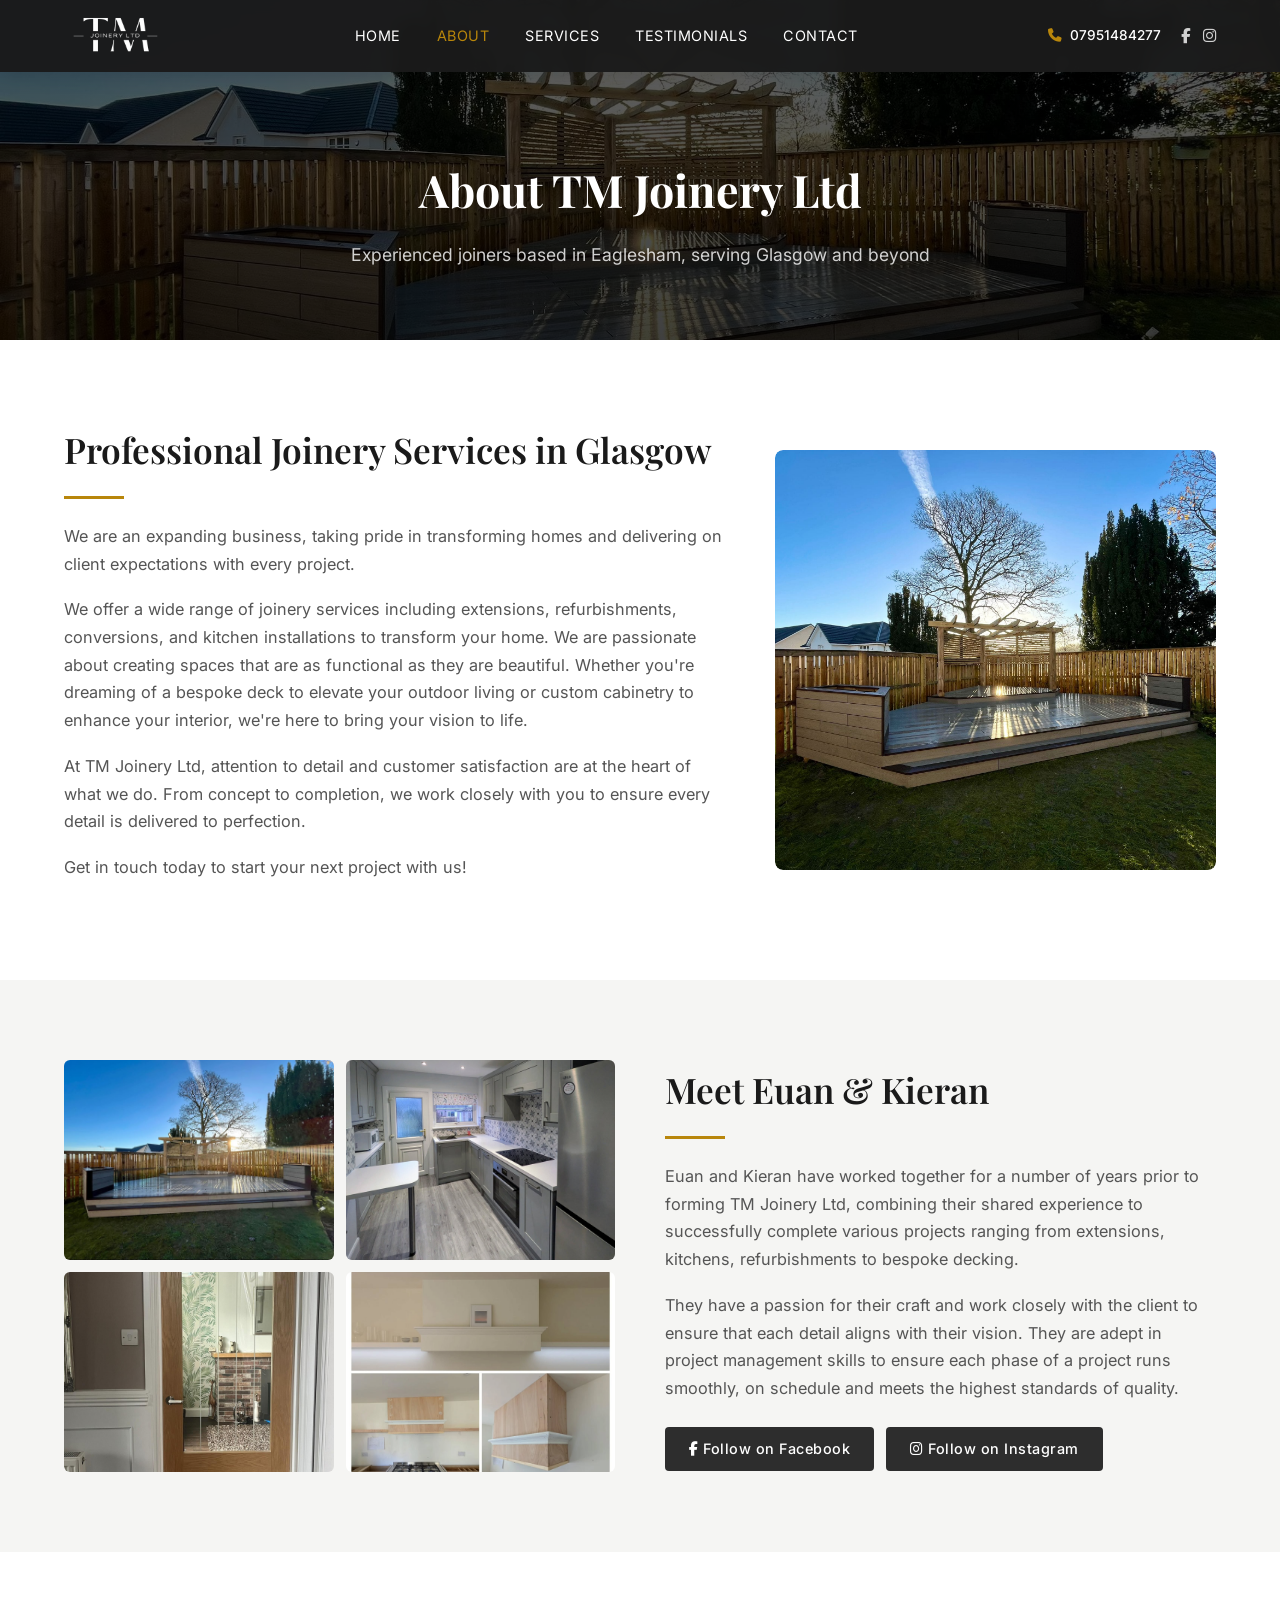
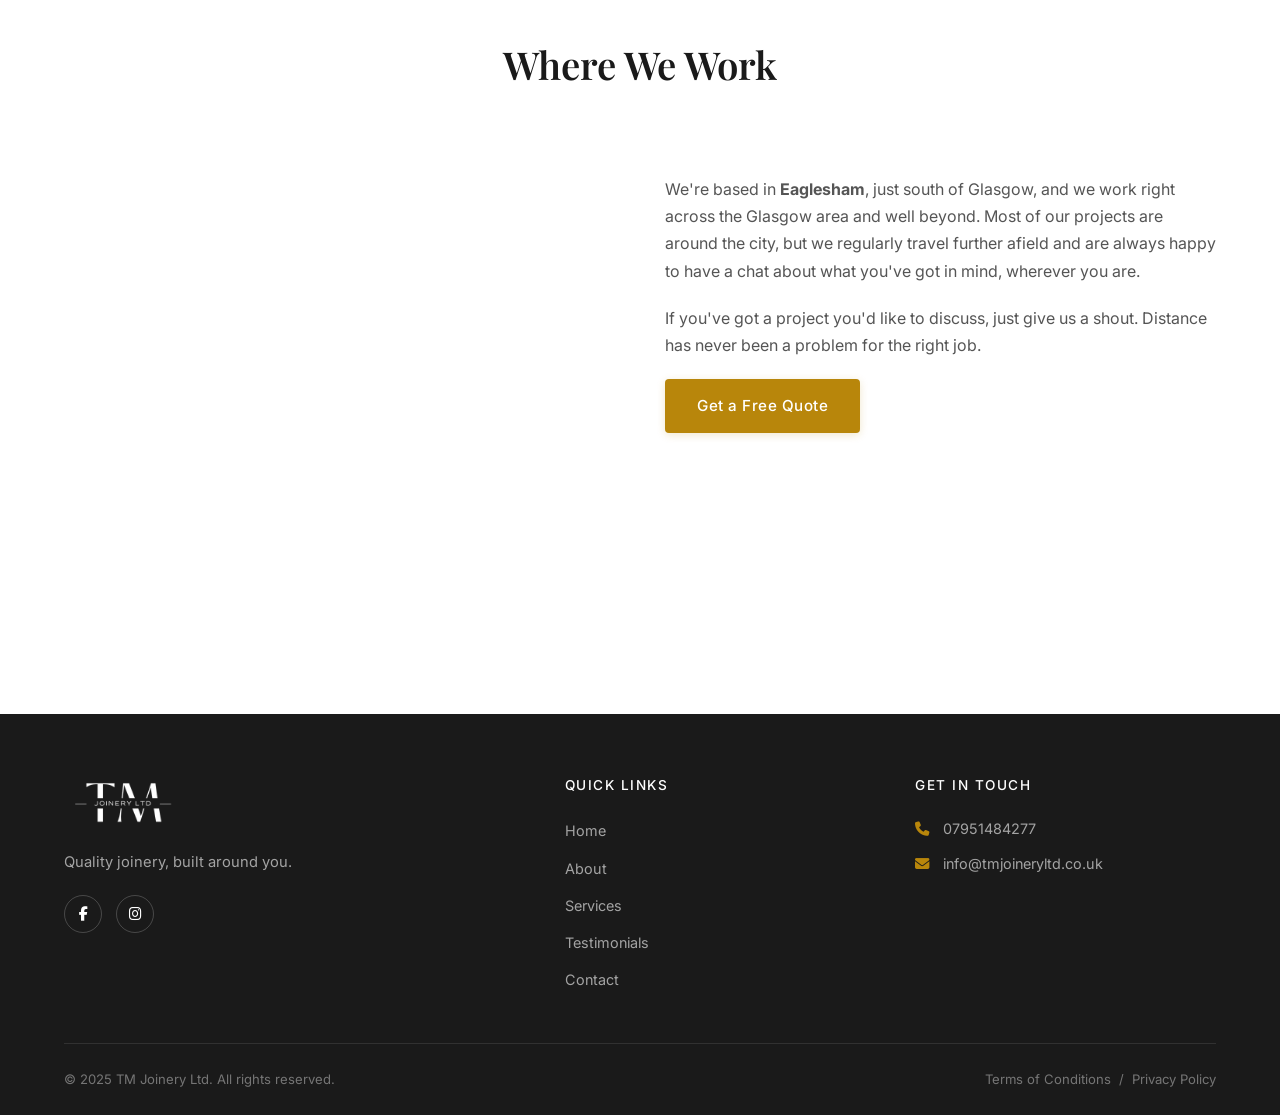
<file: about.html>
<!DOCTYPE html>
<html lang="en-GB">
<head>
    <meta charset="UTF-8">
    <meta name="viewport" content="width=device-width, initial-scale=1.0">

    <!-- Primary SEO -->
    <title>About TM Joinery Ltd | Meet Our Joiners | Eaglesham &amp; Glasgow</title>
    <meta name="description" content="Meet Euan and Kieran at TM Joinery Ltd, experienced joiners based in Eaglesham, Glasgow. Learn about our approach to quality joinery, our services across Glasgow, and why customers rate us 5 stars on Google.">
    <meta name="keywords" content="about TM Joinery, joiners Eaglesham, Glasgow joinery company, Euan Kieran TM Joinery, experienced joiners Glasgow, local joiner Glasgow, trusted tradesman Glasgow">
    <meta name="author" content="TM Joinery Ltd">
    <meta name="robots" content="index, follow">
    <link rel="canonical" href="https://www.tmjoineryltd.co.uk/about.html">

    <!-- Open Graph -->
    <meta property="og:type" content="website">
    <meta property="og:url" content="https://www.tmjoineryltd.co.uk/about.html">
    <meta property="og:title" content="About TM Joinery Ltd | Experienced Joiners in Glasgow">
    <meta property="og:description" content="Meet Euan and Kieran. Experienced joiners based in Eaglesham, serving Glasgow and beyond. 5-star rated.">
    <meta property="og:image" content="https://www.tmjoineryltd.co.uk/Assets/Pics/main%20background.jpg">
    <meta property="og:locale" content="en_GB">
    <meta property="og:site_name" content="TM Joinery Ltd">

    <!-- Geo / Local SEO -->
    <meta name="geo.region" content="GB-SCT">
    <meta name="geo.placename" content="Eaglesham, Glasgow">

    <!-- Google Analytics (GA4) -->
    <script async src="https://www.googletagmanager.com/gtag/js?id=GA_MEASUREMENT_ID"></script>
    <script>
        window.dataLayer = window.dataLayer || [];
        function gtag(){dataLayer.push(arguments);}
        gtag('js', new Date());
        gtag('config', localStorage.getItem('tmj_ga_id') || 'GA_MEASUREMENT_ID');
    </script>

    <!-- Stylesheets -->
    <link rel="stylesheet" href="styles.css">
    <link rel="stylesheet" href="https://cdnjs.cloudflare.com/ajax/libs/font-awesome/6.5.1/css/all.min.css">
    <link rel="preconnect" href="https://fonts.googleapis.com">
    <link rel="preconnect" href="https://fonts.gstatic.com" crossorigin>
    <link href="https://fonts.googleapis.com/css2?family=Playfair+Display:wght@400;600;700&family=Inter:wght@300;400;500;600&display=swap" rel="stylesheet">

    <!-- Structured Data - Breadcrumb -->
    <script type="application/ld+json">
    {
        "@context": "https://schema.org",
        "@type": "BreadcrumbList",
        "itemListElement": [
            { "@type": "ListItem", "position": 1, "name": "Home", "item": "https://www.tmjoineryltd.co.uk/" },
            { "@type": "ListItem", "position": 2, "name": "About", "item": "https://www.tmjoineryltd.co.uk/about.html" }
        ]
    }
    </script>
</head>
<body>

    <!-- Navigation -->
    <nav class="navbar navbar-inner scrolled" id="navbar">
        <div class="nav-container">
            <a href="index.html" class="nav-logo">
                <img src="Assets/Pics/logo 37.png" alt="TM Joinery Ltd">
            </a>
            <ul class="nav-links" id="navLinks">
                <li><a href="index.html">Home</a></li>
                <li><a href="about.html" class="active">About</a></li>
                <li><a href="index.html#services">Services</a></li>
                <li><a href="index.html#testimonials">Testimonials</a></li>
                <li><a href="index.html#contact">Contact</a></li>
            </ul>
            <div class="nav-right">
                <a href="tel:07951484277" class="nav-phone"><i class="fas fa-phone"></i> 07951484277</a>
                <div class="nav-socials">
                    <a href="https://www.facebook.com/people/TM-Joinery-Ltd/61568900701388/?locale=en_GB" target="_blank" rel="noopener" aria-label="Facebook"><i class="fab fa-facebook-f"></i></a>
                    <a href="https://www.instagram.com/tmjoinery_ltd/" target="_blank" rel="noopener" aria-label="Instagram"><i class="fab fa-instagram"></i></a>
                </div>
            </div>
            <button class="nav-toggle" id="navToggle" aria-label="Toggle navigation">
                <span></span>
                <span></span>
                <span></span>
            </button>
        </div>
    </nav>

    <!-- Page Header -->
    <section class="page-header">
        <div class="page-header-overlay"></div>
        <div class="page-header-content">
            <h1>About TM Joinery Ltd</h1>
            <p>Experienced joiners based in Eaglesham, serving Glasgow and beyond</p>
        </div>
    </section>

    <!-- About Content -->
    <section class="about-page">
        <div class="container">
            <div class="about-grid">
                <div class="about-text">
                    <h2>Professional Joinery Services in Glasgow</h2>
                    <div class="section-line section-line-left"></div>
                    <p>We are an expanding business, taking pride in transforming homes and delivering on client expectations with every project.</p>
                    <p>We offer a wide range of joinery services including extensions, refurbishments, conversions, and kitchen installations to transform your home. We are passionate about creating spaces that are as functional as they are beautiful. Whether you're dreaming of a bespoke deck to elevate your outdoor living or custom cabinetry to enhance your interior, we're here to bring your vision to life.</p>
                    <p>At TM Joinery Ltd, attention to detail and customer satisfaction are at the heart of what we do. From concept to completion, we work closely with you to ensure every detail is delivered to perfection.</p>
                    <p>Get in touch today to start your next project with us!</p>
                </div>
                <div class="about-image">
                    <img src="Assets/Pics/main background.jpg" alt="Composite decking and pergola installation in Glasgow by TM Joinery - completed garden project">
                </div>
            </div>
        </div>
    </section>

    <!-- Meet the Team -->
    <section class="team-section">
        <div class="container">
            <div class="team-grid">
                <div class="team-images">
                    <div class="team-img-grid">
                        <img src="Assets/Pics/FB/GARD FINISHED.jpg" alt="Garden decking project completed by TM Joinery Glasgow" loading="lazy">
                        <img src="Assets/Pics/FB/484621518_17917018698072659_4618935820180916962_n.jpg" alt="Kitchen installation by TM Joinery Glasgow" loading="lazy">
                        <img src="Assets/Pics/FB/463657122_17898323796072659_1747032525059321779_n.jpg" alt="Internal door installation by TM Joinery Glasgow" loading="lazy">
                        <img src="Assets/Pics/FB/515772789_17929178856072659_7982444539125440788_n.jpg" alt="Custom cooker hood build by TM Joinery - bespoke cabinetry Glasgow" loading="lazy">
                    </div>
                </div>
                <div class="team-text">
                    <h2>Meet Euan &amp; Kieran</h2>
                    <div class="section-line section-line-left"></div>
                    <p>Euan and Kieran have worked together for a number of years prior to forming TM Joinery Ltd, combining their shared experience to successfully complete various projects ranging from extensions, kitchens, refurbishments to bespoke decking.</p>
                    <p>They have a passion for their craft and work closely with the client to ensure that each detail aligns with their vision. They are adept in project management skills to ensure each phase of a project runs smoothly, on schedule and meets the highest standards of quality.</p>
                    <div class="team-socials">
                        <a href="https://www.facebook.com/people/TM-Joinery-Ltd/61568900701388/?locale=en_GB" target="_blank" rel="noopener" class="btn btn-social"><i class="fab fa-facebook-f"></i> Follow on Facebook</a>
                        <a href="https://www.instagram.com/tmjoinery_ltd/" target="_blank" rel="noopener" class="btn btn-social"><i class="fab fa-instagram"></i> Follow on Instagram</a>
                    </div>
                </div>
            </div>
        </div>
    </section>

    <!-- Where We Work + Map -->
    <section class="areas-section">
        <div class="container">
            <div class="section-header">
                <h2>Where We Work</h2>
                <div class="section-line"></div>
            </div>
            <div class="areas-grid">
                <div class="areas-map">
                    <iframe
                        src="https://www.google.com/maps/embed?pb=!1m18!1m12!1m3!1d143000!2d-4.45!3d55.82!2m3!1f0!2f0!3f0!3m2!1i1024!2i768!4f13.1!3m3!1m2!1s0x4888426b4a3f1b1d%3A0x2c8d3ec8e2f1c9a0!2sEaglesham%2C%20Glasgow!5e0!3m2!1sen!2suk!4v1"
                        width="100%"
                        height="400"
                        style="border:0; border-radius: 8px;"
                        allowfullscreen=""
                        loading="lazy"
                        referrerpolicy="no-referrer-when-downgrade"
                        title="TM Joinery Ltd - based in Eaglesham, serving the greater Glasgow area">
                    </iframe>
                </div>
                <div class="areas-content">
                    <p>We're based in <strong>Eaglesham</strong>, just south of Glasgow, and we work right across the Glasgow area and well beyond. Most of our projects are around the city, but we regularly travel further afield and are always happy to have a chat about what you've got in mind, wherever you are.</p>
                    <p>If you've got a project you'd like to discuss, just give us a shout. Distance has never been a problem for the right job.</p>
                    <a href="index.html#contact" class="btn btn-primary">Get a Free Quote</a>
                </div>
            </div>
        </div>
    </section>

    <!-- Footer -->
    <footer class="footer">
        <div class="container">
            <div class="footer-grid">
                <div class="footer-brand">
                    <img src="Assets/Pics/logo 37.png" alt="TM Joinery Ltd" class="footer-logo">
                    <p>Quality joinery, built around you.</p>
                    <div class="footer-socials">
                        <a href="https://www.facebook.com/people/TM-Joinery-Ltd/61568900701388/?locale=en_GB" target="_blank" rel="noopener" aria-label="Facebook"><i class="fab fa-facebook-f"></i></a>
                        <a href="https://www.instagram.com/tmjoinery_ltd/" target="_blank" rel="noopener" aria-label="Instagram"><i class="fab fa-instagram"></i></a>
                    </div>
                </div>
                <div class="footer-links">
                    <h4>Quick Links</h4>
                    <ul>
                        <li><a href="index.html">Home</a></li>
                        <li><a href="about.html">About</a></li>
                        <li><a href="index.html#services">Services</a></li>
                        <li><a href="index.html#testimonials">Testimonials</a></li>
                        <li><a href="index.html#contact">Contact</a></li>
                    </ul>
                </div>
                <div class="footer-contact">
                    <h4>Get in Touch</h4>
                    <p><i class="fas fa-phone"></i> <a href="tel:07951484277">07951484277</a></p>
                    <p><i class="fas fa-envelope"></i> <a href="mailto:info@tmjoineryltd.co.uk">info@tmjoineryltd.co.uk</a></p>
                </div>
            </div>
            <div class="footer-bottom">
                <p>&copy; 2025 TM Joinery Ltd. All rights reserved.</p>
                <div class="footer-legal">
                    <a href="#">Terms of Conditions</a>
                    <span>/</span>
                    <a href="#">Privacy Policy</a>
                </div>
            </div>
        </div>
    </footer>

    <script>
        // Mobile nav toggle
        const navToggle = document.getElementById('navToggle');
        const navLinks = document.getElementById('navLinks');
        navToggle.addEventListener('click', () => {
            navLinks.classList.toggle('active');
            navToggle.classList.toggle('active');
        });
        navLinks.querySelectorAll('a').forEach(link => {
            link.addEventListener('click', () => {
                navLinks.classList.remove('active');
                navToggle.classList.remove('active');
            });
        });

        // Scroll reveal
        const observer = new IntersectionObserver((entries) => {
            entries.forEach(entry => {
                if (entry.isIntersecting) {
                    entry.target.classList.add('visible');
                    observer.unobserve(entry.target);
                }
            });
        }, { threshold: 0.1, rootMargin: '0px 0px -50px 0px' });

        document.querySelectorAll('.about-text, .about-image, .team-text, .team-images, .areas-content, .areas-map').forEach(el => {
            el.classList.add('fade-in');
            observer.observe(el);
        });

        const style = document.createElement('style');
        style.textContent = `
            .fade-in { opacity: 0; transform: translateY(24px); transition: opacity 0.6s ease, transform 0.6s ease; }
            .fade-in.visible { opacity: 1; transform: translateY(0); }
        `;
        document.head.appendChild(style);
    </script>
</body>
</html>
</file>
<file: styles.css>
/* ========================================
   TM Joinery Ltd - Stylesheet
   ======================================== */

:root {
    --color-dark: #1a1a1a;
    --color-charcoal: #2d2d2d;
    --color-grey: #555;
    --color-light-grey: #f5f5f3;
    --color-border: #e0ddd8;
    --color-accent: #b8860b;
    --color-accent-dark: #9a7209;
    --color-white: #ffffff;
    --color-cream: #faf9f7;
    --font-heading: 'Playfair Display', Georgia, serif;
    --font-body: 'Inter', -apple-system, BlinkMacSystemFont, sans-serif;
}

* {
    margin: 0;
    padding: 0;
    box-sizing: border-box;
}

html {
    scroll-behavior: smooth;
}

body {
    font-family: var(--font-body);
    color: var(--color-dark);
    line-height: 1.7;
    overflow-x: hidden;
}

img {
    max-width: 100%;
    height: auto;
    display: block;
}

a {
    text-decoration: none;
    color: inherit;
    transition: color 0.3s ease;
}

.container {
    max-width: 1200px;
    margin: 0 auto;
    padding: 0 24px;
}

.section-header {
    text-align: center;
    margin-bottom: 60px;
}

.section-header h2 {
    font-family: var(--font-heading);
    font-size: 2.4rem;
    font-weight: 600;
    color: var(--color-dark);
    margin-bottom: 16px;
}

.section-line {
    width: 60px;
    height: 3px;
    background: var(--color-accent);
    margin: 0 auto;
}

.section-subtitle {
    margin-top: 20px;
    color: var(--color-grey);
    font-size: 1.05rem;
    max-width: 600px;
    margin-left: auto;
    margin-right: auto;
}

/* Buttons */
.btn {
    display: inline-block;
    padding: 14px 32px;
    border-radius: 4px;
    font-weight: 500;
    font-size: 0.95rem;
    letter-spacing: 0.5px;
    transition: all 0.35s cubic-bezier(0.25, 0.46, 0.45, 0.94);
    cursor: pointer;
    border: none;
    font-family: var(--font-body);
    position: relative;
    overflow: hidden;
}

.btn::after {
    content: '';
    position: absolute;
    top: 50%;
    left: 50%;
    width: 0;
    height: 0;
    background: rgba(255, 255, 255, 0.15);
    border-radius: 50%;
    transform: translate(-50%, -50%);
    transition: width 0.5s ease, height 0.5s ease;
}

.btn:hover::after {
    width: 300px;
    height: 300px;
}

.btn-primary {
    background: var(--color-accent);
    color: var(--color-white);
    box-shadow: 0 2px 8px rgba(184, 134, 11, 0.2);
}

.btn-primary:hover {
    background: var(--color-accent-dark);
    transform: translateY(-2px);
    box-shadow: 0 6px 20px rgba(184, 134, 11, 0.35);
}

.btn-primary:active {
    transform: translateY(0);
    box-shadow: 0 2px 6px rgba(184, 134, 11, 0.2);
}

.btn-outline {
    border: 2px solid var(--color-white);
    color: var(--color-white);
    background: transparent;
}

.btn-outline:hover {
    background: var(--color-white);
    color: var(--color-dark);
    transform: translateY(-2px);
    box-shadow: 0 6px 20px rgba(255, 255, 255, 0.2);
}

.btn-social {
    background: var(--color-charcoal);
    color: var(--color-white);
    padding: 10px 24px;
    font-size: 0.9rem;
}

.btn-social:hover {
    background: var(--color-accent);
    transform: translateY(-2px);
    box-shadow: 0 4px 15px rgba(184, 134, 11, 0.3);
}

/* ========================================
   Navigation
   ======================================== */
.navbar {
    position: fixed;
    top: 0;
    left: 0;
    width: 100%;
    z-index: 1000;
    padding: 16px 0;
    transition: all 0.3s ease;
    background: rgba(26, 26, 26, 0.55);
    backdrop-filter: blur(6px);
    -webkit-backdrop-filter: blur(6px);
}

.navbar.scrolled {
    background: rgba(26, 26, 26, 0.97);
    padding: 10px 0;
    box-shadow: 0 2px 20px rgba(0, 0, 0, 0.15);
}

.nav-container {
    max-width: 1200px;
    margin: 0 auto;
    padding: 0 24px;
    display: flex;
    align-items: center;
    justify-content: space-between;
}

.nav-logo img {
    height: 65px;
    filter: brightness(0) invert(1);
    transition: height 0.3s ease;
}

.navbar.scrolled .nav-logo img {
    height: 52px;
}

.nav-links {
    display: flex;
    list-style: none;
    gap: 36px;
}

.nav-links a {
    color: var(--color-white);
    font-size: 0.9rem;
    font-weight: 400;
    letter-spacing: 0.5px;
    text-transform: uppercase;
    position: relative;
}

.nav-links a::after {
    content: '';
    position: absolute;
    bottom: -4px;
    left: 0;
    width: 0;
    height: 2px;
    background: var(--color-accent);
    transition: width 0.3s ease;
}

.nav-links a:hover::after,
.nav-links a.nav-active::after {
    width: 100%;
}

.nav-right {
    display: flex;
    align-items: center;
    gap: 20px;
}

.nav-phone {
    color: var(--color-white);
    font-size: 0.85rem;
    font-weight: 500;
}

.nav-phone i {
    margin-right: 4px;
    color: var(--color-accent);
}

.nav-socials {
    display: flex;
    gap: 12px;
}

.nav-socials a {
    color: var(--color-white);
    font-size: 0.95rem;
    opacity: 0.8;
    transition: all 0.3s ease;
}

.nav-socials a:hover {
    opacity: 1;
    color: var(--color-accent);
}

/* Mobile nav extras - hidden on desktop */
.nav-mobile-extras {
    display: none;
}

.nav-toggle {
    display: none;
    flex-direction: column;
    gap: 5px;
    background: none;
    border: none;
    cursor: pointer;
    padding: 4px;
}

.nav-toggle span {
    width: 24px;
    height: 2px;
    background: var(--color-white);
    transition: all 0.3s ease;
}

/* ========================================
   Hero
   ======================================== */
.hero {
    position: relative;
    height: 100vh;
    min-height: 600px;
    display: flex;
    align-items: center;
    justify-content: center;
    background: url('Assets/Pics/main background.jpg') center/cover no-repeat;
}

.hero-overlay {
    position: absolute;
    inset: 0;
    background: linear-gradient(to bottom, rgba(0, 0, 0, 0.55), rgba(0, 0, 0, 0.7));
}

.hero-content {
    position: relative;
    z-index: 1;
    text-align: center;
    color: var(--color-white);
    padding: 0 24px;
    max-width: 800px;
}

.hero h1 {
    font-family: var(--font-heading);
    font-size: 3.5rem;
    font-weight: 700;
    letter-spacing: 2px;
    margin-bottom: 20px;
    line-height: 1.2;
}

.hero-subtitle {
    font-size: 1.3rem;
    font-weight: 300;
    opacity: 0.9;
    margin-bottom: 12px;
    letter-spacing: 0.5px;
}

.hero-rotating {
    height: 50px;
    margin-bottom: 36px;
    position: relative;
    overflow: hidden;
}

.rotating-word {
    position: absolute;
    left: 0;
    right: 0;
    font-family: var(--font-heading);
    font-size: 2rem;
    font-weight: 600;
    color: var(--color-accent);
    letter-spacing: 1px;
    opacity: 0;
    transform: translateY(30px);
    transition: opacity 0.45s ease, transform 0.45s ease;
    pointer-events: none;
    visibility: hidden;
}

.rotating-word.active {
    opacity: 1;
    transform: translateY(0);
    visibility: visible;
}

.rotating-word.exit {
    opacity: 0;
    transform: translateY(-30px);
    visibility: visible;
}

.hero-buttons {
    display: flex;
    gap: 16px;
    justify-content: center;
    flex-wrap: wrap;
    margin-bottom: 40px;
}

.hero-socials {
    display: flex;
    gap: 20px;
    justify-content: center;
}

.hero-socials a {
    color: var(--color-white);
    font-size: 1.3rem;
    opacity: 0.7;
    transition: all 0.3s ease;
}

.hero-socials a:hover {
    opacity: 1;
    color: var(--color-accent);
    transform: translateY(-2px);
}

/* ========================================
   About
   ======================================== */
.about {
    padding: 100px 0;
    background: var(--color-white);
}

.about-grid {
    display: grid;
    grid-template-columns: 1fr 1fr;
    gap: 60px;
    align-items: start;
}

.about-text p {
    color: var(--color-grey);
    margin-bottom: 20px;
    font-size: 1.02rem;
}

.about-text .btn {
    margin-top: 10px;
}

.founders-card {
    background: var(--color-cream);
    padding: 40px;
    border-radius: 8px;
    border-left: 4px solid var(--color-accent);
}

.founders-card h3 {
    font-family: var(--font-heading);
    font-size: 1.6rem;
    margin-bottom: 16px;
    color: var(--color-dark);
}

.founders-card p {
    color: var(--color-grey);
    font-size: 0.95rem;
    line-height: 1.8;
}

.founders-socials {
    margin-top: 24px;
    display: flex;
    flex-direction: column;
    gap: 10px;
}

.founders-socials a {
    color: var(--color-accent);
    font-size: 0.9rem;
    font-weight: 500;
    display: inline-flex;
    align-items: center;
    gap: 8px;
}

.founders-socials a:hover {
    color: var(--color-accent-dark);
}

/* ========================================
   Services
   ======================================== */
.services {
    padding: 100px 0;
    background: var(--color-dark);
    color: var(--color-white);
}

.services .section-header h2 {
    color: var(--color-white);
}

.services .section-subtitle {
    color: rgba(255, 255, 255, 0.5);
}

.services-grid {
    display: grid;
    grid-template-columns: repeat(3, 1fr);
    gap: 24px;
}

.service-tile {
    background: rgba(255, 255, 255, 0.04);
    border: 1px solid rgba(255, 255, 255, 0.08);
    border-radius: 10px;
    padding: 40px 32px;
    transition: all 0.4s cubic-bezier(0.25, 0.46, 0.45, 0.94);
    position: relative;
    overflow: hidden;
}

.service-tile::before {
    content: '';
    position: absolute;
    top: 0;
    left: 0;
    width: 0;
    height: 3px;
    background: var(--color-accent);
    transition: width 0.4s ease;
}

.service-tile:hover::before {
    width: 100%;
}

.service-tile:hover {
    background: rgba(255, 255, 255, 0.08);
    border-color: rgba(184, 134, 11, 0.3);
    transform: translateY(-4px);
}

.service-tile-icon {
    width: 52px;
    height: 52px;
    border-radius: 10px;
    background: rgba(184, 134, 11, 0.12);
    display: flex;
    align-items: center;
    justify-content: center;
    margin-bottom: 22px;
    transition: all 0.3s ease;
}

.service-tile-icon i {
    font-size: 1.3rem;
    color: var(--color-accent);
    transition: transform 0.3s ease;
}

.service-tile:hover .service-tile-icon {
    background: var(--color-accent);
}

.service-tile:hover .service-tile-icon i {
    color: var(--color-white);
    transform: scale(1.1);
}

.service-tile h3 {
    font-family: var(--font-heading);
    font-size: 1.2rem;
    color: var(--color-white);
    margin-bottom: 14px;
    transition: color 0.3s ease;
}

.service-tile:hover h3 {
    color: var(--color-accent);
}

.service-tile p {
    color: rgba(255, 255, 255, 0.5);
    font-size: 0.9rem;
    line-height: 1.8;
}

/* Services bottom CTA - full width banner */
.services-bottom {
    display: flex;
    align-items: center;
    justify-content: center;
    gap: 40px;
    margin-top: 60px;
    margin-left: -24px;
    margin-right: -24px;
    padding: 36px 40px;
    background: var(--color-accent);
    border-radius: 0;
    position: relative;
    width: calc(100% + 48px);
}

.services-bottom p {
    color: var(--color-white);
    font-size: 1.05rem;
    line-height: 1.6;
    margin: 0;
    font-weight: 400;
}

.services-bottom .btn {
    white-space: nowrap;
    flex-shrink: 0;
    background: var(--color-white);
    color: var(--color-dark);
    font-weight: 600;
}

.services-bottom .btn:hover {
    background: var(--color-dark);
    color: var(--color-white);
}

/* ========================================
   Projects / Our Work
   ======================================== */
.projects {
    padding: 100px 0;
    background: var(--color-white);
}

.projects-grid {
    display: grid;
    grid-template-columns: repeat(3, 1fr);
    gap: 28px;
    margin-bottom: 50px;
}

.project-card {
    display: block;
    background: var(--color-white);
    border-radius: 8px;
    overflow: hidden;
    box-shadow: 0 2px 12px rgba(0, 0, 0, 0.07);
    transition: transform 0.3s ease, box-shadow 0.3s ease;
}

.project-card:hover {
    transform: translateY(-6px);
    box-shadow: 0 14px 35px rgba(0, 0, 0, 0.12);
}

.project-img {
    position: relative;
    height: 260px;
    overflow: hidden;
}

.project-img img {
    width: 100%;
    height: 100%;
    object-fit: cover;
    transition: transform 0.5s ease;
}

.project-card:hover .project-img img {
    transform: scale(1.06);
}

.project-overlay {
    position: absolute;
    inset: 0;
    background: rgba(26, 26, 26, 0.6);
    display: flex;
    align-items: center;
    justify-content: center;
    opacity: 0;
    transition: opacity 0.3s ease;
}

.project-card:hover .project-overlay {
    opacity: 1;
}

.project-link {
    color: var(--color-white);
    font-size: 0.92rem;
    font-weight: 500;
    padding: 10px 22px;
    border: 2px solid var(--color-white);
    border-radius: 4px;
    letter-spacing: 0.3px;
    transition: all 0.3s ease;
}

.project-link i {
    margin-right: 6px;
}

.project-card:hover .project-link {
    background: var(--color-accent);
    border-color: var(--color-accent);
}

.project-info {
    padding: 24px 28px;
}

.project-info h3 {
    font-family: var(--font-heading);
    font-size: 1.15rem;
    color: var(--color-dark);
    margin-bottom: 6px;
}

.project-info p {
    color: var(--color-grey);
    font-size: 0.88rem;
    line-height: 1.6;
}

/* Featured Facebook Post */
.featured-post {
    display: grid;
    grid-template-columns: 1fr 1fr;
    gap: 40px;
    align-items: start;
    margin-bottom: 60px;
    padding: 40px;
    background: var(--color-light-grey);
    border-radius: 12px;
    overflow: visible;
}

.featured-post-text h3 {
    font-family: var(--font-heading);
    font-size: 1.8rem;
    color: var(--color-dark);
    margin-bottom: 14px;
}

.featured-post-text p {
    color: var(--color-grey);
    font-size: 1rem;
    line-height: 1.7;
    margin-bottom: 24px;
}

.featured-post-socials {
    display: flex;
    gap: 12px;
    flex-wrap: wrap;
}

.featured-post-embed {
    display: flex;
    flex-direction: column;
    align-items: center;
}

.featured-post-embed iframe {
    width: 100%;
    max-width: 520px;
    height: 750px;
    transition: opacity 0.4s ease;
}

.featured-post-embed iframe.fading {
    opacity: 0;
}

.fb-post-dots {
    display: flex;
    justify-content: center;
    gap: 10px;
    margin-top: 20px;
    padding: 4px 0;
}

.fb-dot {
    width: 12px;
    height: 12px;
    border-radius: 50%;
    background: var(--color-border);
    cursor: pointer;
    transition: all 0.3s ease;
}

.fb-dot.active {
    background: var(--color-accent);
    transform: scale(1.2);
}

.fb-dot:hover {
    background: var(--color-grey);
}

.projects-cta {
    text-align: center;
}

.projects-cta p {
    color: var(--color-grey);
    margin-bottom: 16px;
}

.projects-socials {
    display: flex;
    gap: 12px;
    justify-content: center;
}

/* ========================================
   Testimonials
   ======================================== */
.testimonials {
    padding: 100px 0;
    background: var(--color-charcoal);
    color: var(--color-white);
}

.testimonials .section-header h2 {
    color: var(--color-white);
}

.testimonials .section-subtitle {
    color: rgba(255, 255, 255, 0.6);
}

.testimonials-grid {
    display: grid;
    grid-template-columns: repeat(3, 1fr);
    gap: 28px;
}

.testimonial-card {
    background: rgba(255, 255, 255, 0.06);
    border: 1px solid rgba(255, 255, 255, 0.1);
    border-radius: 8px;
    padding: 32px;
    transition: transform 0.3s ease;
}

.testimonial-card:hover {
    transform: translateY(-4px);
}

.stars {
    color: var(--color-accent);
    margin-bottom: 16px;
    font-size: 0.85rem;
    display: flex;
    gap: 3px;
}

.testimonial-text {
    font-size: 0.92rem;
    line-height: 1.8;
    color: rgba(255, 255, 255, 0.85);
    margin-bottom: 20px;
    font-style: italic;
}

.testimonial-author {
    display: flex;
    justify-content: space-between;
    align-items: center;
    border-top: 1px solid rgba(255, 255, 255, 0.1);
    padding-top: 16px;
}

.testimonial-author strong {
    font-size: 0.95rem;
}

.testimonial-author span {
    font-size: 0.8rem;
    color: rgba(255, 255, 255, 0.5);
    display: flex;
    align-items: center;
    gap: 6px;
}

/* Testimonials CTA */
.testimonials-cta {
    text-align: center;
    margin-top: 50px;
}

.testimonials-cta p {
    color: rgba(255, 255, 255, 0.6);
    font-size: 1rem;
    margin-bottom: 18px;
}

.testimonials-links {
    display: flex;
    gap: 14px;
    justify-content: center;
    flex-wrap: wrap;
}

.btn-review {
    padding: 12px 28px;
    border-radius: 4px;
    font-size: 0.9rem;
    font-weight: 500;
    border: 2px solid rgba(255, 255, 255, 0.2);
    background: transparent;
    color: var(--color-white);
}

.btn-review i {
    margin-right: 6px;
}

.btn-google:hover {
    background: #4285f4;
    border-color: #4285f4;
    transform: translateY(-2px);
    box-shadow: 0 4px 15px rgba(66, 133, 244, 0.4);
}

.btn-facebook:hover {
    background: #1877f2;
    border-color: #1877f2;
    transform: translateY(-2px);
    box-shadow: 0 4px 15px rgba(24, 119, 242, 0.4);
}

/* ========================================
   Contact
   ======================================== */
.contact {
    padding: 100px 0;
    background: var(--color-cream);
}

.contact-grid {
    display: grid;
    grid-template-columns: 1.2fr 0.8fr;
    gap: 50px;
    align-items: start;
}

.contact-form {
    display: grid;
    grid-template-columns: 1fr 1fr;
    gap: 20px;
}

.form-group {
    display: flex;
    flex-direction: column;
}

.form-group.full-width {
    grid-column: 1 / -1;
}

.form-group label {
    font-size: 0.85rem;
    font-weight: 500;
    margin-bottom: 6px;
    color: var(--color-dark);
}

.form-group input,
.form-group select,
.form-group textarea {
    padding: 12px 16px;
    border: 1px solid var(--color-border);
    border-radius: 4px;
    font-family: var(--font-body);
    font-size: 0.95rem;
    background: var(--color-white);
    transition: border-color 0.3s ease;
    color: var(--color-dark);
}

.form-group input:focus,
.form-group select:focus,
.form-group textarea:focus {
    outline: none;
    border-color: var(--color-accent);
}

.contact-form .btn {
    grid-column: 1 / -1;
    justify-self: start;
}

.contact-card {
    background: var(--color-white);
    padding: 36px;
    border-radius: 8px;
    box-shadow: 0 2px 15px rgba(0, 0, 0, 0.06);
}

.contact-item {
    display: flex;
    align-items: flex-start;
    gap: 16px;
    padding: 16px 0;
    border-bottom: 1px solid var(--color-border);
}

.contact-item:last-child {
    border-bottom: none;
}

.contact-item > i {
    font-size: 1.1rem;
    color: var(--color-accent);
    margin-top: 4px;
    width: 20px;
    text-align: center;
}

.contact-item h4 {
    font-size: 0.8rem;
    text-transform: uppercase;
    letter-spacing: 1px;
    color: var(--color-grey);
    margin-bottom: 4px;
    font-weight: 500;
}

.contact-item a,
.contact-item span {
    color: var(--color-dark);
    font-weight: 500;
}

.contact-item a:hover {
    color: var(--color-accent);
}

.contact-socials {
    display: flex;
    gap: 16px;
}

.contact-socials a {
    display: flex;
    align-items: center;
    gap: 6px;
    font-size: 0.9rem;
}

.contact-follow {
    margin-top: 20px;
    text-align: center;
    color: var(--color-grey);
    font-size: 0.9rem;
}

/* Form success state */
.contact-form-wrap {
    position: relative;
}

.form-success {
    display: none;
    background: var(--color-white);
    border-radius: 12px;
    border: 2px solid var(--color-accent);
    align-items: center;
    justify-content: center;
    min-height: 350px;
    box-shadow: 0 8px 30px rgba(184, 134, 11, 0.1);
}

.form-success.active {
    display: flex;
    animation: successPop 0.5s cubic-bezier(0.25, 0.46, 0.45, 0.94) both;
}

@keyframes successPop {
    0% { opacity: 0; transform: scale(0.95); }
    100% { opacity: 1; transform: scale(1); }
}

.form-success-inner {
    text-align: center;
    padding: 50px 40px;
}

.form-success-inner i {
    font-size: 4rem;
    color: var(--color-accent);
    margin-bottom: 20px;
    display: block;
}

.form-success-inner h3 {
    font-family: var(--font-heading);
    font-size: 2rem;
    margin-bottom: 14px;
    color: var(--color-dark);
}

.form-success-inner p {
    color: var(--color-grey);
    font-size: 1.05rem;
    line-height: 1.7;
    margin-bottom: 28px;
    max-width: 420px;
    margin-left: auto;
    margin-right: auto;
}

/* ========================================
   Footer
   ======================================== */
.footer {
    background: var(--color-dark);
    color: var(--color-white);
    padding: 60px 0 0;
}

.footer-grid {
    display: grid;
    grid-template-columns: 1.5fr 1fr 1fr;
    gap: 50px;
    padding-bottom: 40px;
    border-bottom: 1px solid rgba(255, 255, 255, 0.1);
}

.footer-logo {
    height: 60px;
    filter: brightness(0) invert(1);
    margin-bottom: 16px;
}

.footer-brand p {
    color: rgba(255, 255, 255, 0.6);
    font-size: 0.92rem;
    margin-bottom: 20px;
}

.footer-socials {
    display: flex;
    gap: 14px;
}

.footer-socials a {
    width: 38px;
    height: 38px;
    border-radius: 50%;
    border: 1px solid rgba(255, 255, 255, 0.2);
    display: flex;
    align-items: center;
    justify-content: center;
    transition: all 0.3s ease;
    font-size: 0.9rem;
}

.footer-socials a:hover {
    background: var(--color-accent);
    border-color: var(--color-accent);
}

.footer-links h4,
.footer-contact h4 {
    font-size: 0.85rem;
    text-transform: uppercase;
    letter-spacing: 1.5px;
    margin-bottom: 20px;
    color: var(--color-white);
    font-weight: 500;
}

.footer-links ul {
    list-style: none;
}

.footer-links li {
    margin-bottom: 10px;
}

.footer-links a {
    color: rgba(255, 255, 255, 0.6);
    font-size: 0.9rem;
    transition: color 0.3s ease;
}

.footer-links a:hover {
    color: var(--color-accent);
}

.footer-contact p {
    color: rgba(255, 255, 255, 0.6);
    font-size: 0.9rem;
    margin-bottom: 10px;
}

.footer-contact i {
    color: var(--color-accent);
    margin-right: 8px;
    width: 16px;
}

.footer-contact a {
    color: rgba(255, 255, 255, 0.6);
}

.footer-contact a:hover {
    color: var(--color-accent);
}

.footer-bottom {
    display: flex;
    justify-content: space-between;
    align-items: center;
    padding: 24px 0;
    font-size: 0.82rem;
    color: rgba(255, 255, 255, 0.4);
}

.footer-legal {
    display: flex;
    gap: 8px;
}

.footer-legal a {
    color: rgba(255, 255, 255, 0.4);
}

.footer-legal a:hover {
    color: var(--color-accent);
}

/* ========================================
   Stats Bar
   ======================================== */
.stats-bar {
    background: var(--color-white);
    padding: 0;
    position: relative;
    overflow: hidden;
    border-bottom: 1px solid var(--color-border);
}

.stats-grid {
    display: flex;
    align-items: stretch;
    justify-content: center;
    gap: 0;
}

.stat-item {
    flex: 1;
    text-align: center;
    padding: 32px 20px;
    position: relative;
}

.stat-item::after {
    content: '';
    position: absolute;
    bottom: 0;
    left: 50%;
    transform: translateX(-50%);
    width: 0;
    height: 2px;
    background: var(--color-accent);
    transition: width 0.6s cubic-bezier(0.25, 0.46, 0.45, 0.94);
}

.stats-bar.visible .stat-item::after {
    width: 40px;
}

.stat-number {
    font-family: var(--font-body);
    font-size: 2.2rem;
    font-weight: 600;
    color: var(--color-dark);
    line-height: 1;
    letter-spacing: -0.5px;
}

.stat-suffix {
    font-family: var(--font-body);
    font-size: 2.2rem;
    font-weight: 600;
    color: var(--color-accent);
}

.stat-label {
    display: block;
    margin-top: 8px;
    font-size: 0.75rem;
    text-transform: uppercase;
    letter-spacing: 2px;
    color: var(--color-grey);
    font-weight: 400;
}

.stat-divider {
    width: 1px;
    height: auto;
    background: var(--color-border);
    align-self: stretch;
}

/* ========================================
   About Intro (Homepage)
   ======================================== */
.about-intro {
    padding: 100px 0;
    background: var(--color-white);
}

.about-intro-grid {
    display: grid;
    grid-template-columns: 1fr 1fr;
    gap: 60px;
    align-items: center;
}

.about-intro-text h2 {
    font-family: var(--font-heading);
    font-size: 2.2rem;
    font-weight: 600;
    color: var(--color-dark);
    margin-bottom: 16px;
}

.section-line-left {
    margin: 0 0 24px 0;
}

.about-intro-text p {
    color: var(--color-grey);
    margin-bottom: 18px;
    font-size: 1.02rem;
}

.about-intro-text .btn {
    margin-top: 8px;
}

.about-intro-image {
    border-radius: 8px;
    overflow: hidden;
}

.about-intro-image img {
    width: 100%;
    height: 400px;
    object-fit: cover;
    border-radius: 8px;
}

/* ========================================
   About Page
   ======================================== */
.navbar-inner {
    background: rgba(26, 26, 26, 0.97);
}

.nav-links a.active {
    color: var(--color-accent);
}

.page-header {
    position: relative;
    height: 340px;
    padding-top: 82px;
    display: flex;
    align-items: center;
    justify-content: center;
    background: url('Assets/Pics/main background.jpg') center/cover no-repeat;
    margin-top: 0;
}

.page-header-overlay {
    position: absolute;
    inset: 0;
    background: linear-gradient(to bottom, rgba(0, 0, 0, 0.6), rgba(0, 0, 0, 0.75));
}

.page-header-content {
    position: relative;
    z-index: 1;
    text-align: center;
    color: var(--color-white);
}

.page-header-content h1 {
    font-family: var(--font-heading);
    font-size: 2.8rem;
    font-weight: 700;
    margin-bottom: 12px;
}

.page-header-content p {
    font-size: 1.1rem;
    opacity: 0.8;
}

.about-page {
    padding: 80px 0;
    background: var(--color-white);
}

.about-page .about-grid {
    display: grid;
    grid-template-columns: 1.2fr 0.8fr;
    gap: 50px;
    align-items: center;
}

.about-page .about-text h2 {
    font-family: var(--font-heading);
    font-size: 2.2rem;
    font-weight: 600;
    color: var(--color-dark);
    margin-bottom: 16px;
}

.about-page .about-text p {
    color: var(--color-grey);
    margin-bottom: 18px;
    font-size: 1.02rem;
}

.about-image {
    border-radius: 8px;
    overflow: hidden;
}

.about-image img {
    width: 100%;
    height: 420px;
    object-fit: cover;
    border-radius: 8px;
}

/* Team Section */
.team-section {
    padding: 80px 0;
    background: var(--color-light-grey);
}

.team-grid {
    display: grid;
    grid-template-columns: 1fr 1fr;
    gap: 50px;
    align-items: center;
}

.team-img-grid {
    display: grid;
    grid-template-columns: 1fr 1fr;
    gap: 12px;
}

.team-img-grid img {
    width: 100%;
    height: 200px;
    object-fit: cover;
    border-radius: 6px;
}

.team-text h2 {
    font-family: var(--font-heading);
    font-size: 2.2rem;
    font-weight: 600;
    color: var(--color-dark);
    margin-bottom: 16px;
}

.team-text p {
    color: var(--color-grey);
    margin-bottom: 18px;
    font-size: 1.02rem;
}

.team-socials {
    display: flex;
    gap: 12px;
    margin-top: 24px;
    flex-wrap: wrap;
}

/* Areas Section */
.areas-section {
    padding: 80px 0;
    background: var(--color-white);
}

.areas-grid {
    display: grid;
    grid-template-columns: 1fr 1fr;
    gap: 50px;
    align-items: start;
}

.areas-map iframe {
    width: 100%;
    height: 100%;
    min-height: 450px;
}

.areas-content p {
    color: var(--color-grey);
    font-size: 1rem;
    margin-bottom: 20px;
    line-height: 1.7;
}

.areas-content h3 {
    font-family: var(--font-heading);
    font-size: 1.5rem;
    color: var(--color-dark);
    margin-bottom: 20px;
}

.areas-list {
    display: grid;
    grid-template-columns: 1fr 1fr;
    gap: 24px;
    margin-bottom: 28px;
}

.areas-column h4 {
    font-size: 0.85rem;
    text-transform: uppercase;
    letter-spacing: 1px;
    color: var(--color-accent);
    margin-bottom: 10px;
    font-weight: 600;
}

.areas-column ul {
    list-style: none;
}

.areas-column li {
    color: var(--color-grey);
    font-size: 0.9rem;
    padding: 4px 0;
    padding-left: 14px;
    position: relative;
}

.areas-column li::before {
    content: '';
    position: absolute;
    left: 0;
    top: 12px;
    width: 5px;
    height: 5px;
    background: var(--color-accent);
    border-radius: 50%;
}

.areas-note {
    font-style: italic;
    margin-bottom: 24px;
}

/* ========================================
   Agency Polish - Animations & Micro-interactions
   ======================================== */

/* Reveal animations */
.reveal {
    opacity: 0;
    transform: translateY(30px);
    transition: opacity 0.7s cubic-bezier(0.25, 0.46, 0.45, 0.94),
                transform 0.7s cubic-bezier(0.25, 0.46, 0.45, 0.94);
}

.reveal.visible {
    opacity: 1;
    transform: translateY(0);
}

.reveal-left {
    opacity: 0;
    transform: translateX(-40px);
    transition: opacity 0.7s cubic-bezier(0.25, 0.46, 0.45, 0.94),
                transform 0.7s cubic-bezier(0.25, 0.46, 0.45, 0.94);
}

.reveal-left.visible {
    opacity: 1;
    transform: translateX(0);
}

.reveal-right {
    opacity: 0;
    transform: translateX(40px);
    transition: opacity 0.7s cubic-bezier(0.25, 0.46, 0.45, 0.94),
                transform 0.7s cubic-bezier(0.25, 0.46, 0.45, 0.94);
}

.reveal-right.visible {
    opacity: 1;
    transform: translateX(0);
}

.reveal-scale {
    opacity: 0;
    transform: scale(0.92);
    transition: opacity 0.6s cubic-bezier(0.25, 0.46, 0.45, 0.94),
                transform 0.6s cubic-bezier(0.25, 0.46, 0.45, 0.94);
}

.reveal-scale.visible {
    opacity: 1;
    transform: scale(1);
}

/* Section header line animation */
.section-line {
    transition: width 0.8s cubic-bezier(0.25, 0.46, 0.45, 0.94);
}

.section-header .section-line {
    width: 0;
}

.section-header.visible .section-line {
    width: 60px;
}

/* Stagger delays for grid items */
.stagger-1 { transition-delay: 0.05s !important; }
.stagger-2 { transition-delay: 0.12s !important; }
.stagger-3 { transition-delay: 0.19s !important; }
.stagger-4 { transition-delay: 0.26s !important; }
.stagger-5 { transition-delay: 0.33s !important; }
.stagger-6 { transition-delay: 0.40s !important; }

/* Testimonial card glow */
.testimonial-card {
    transition: transform 0.4s cubic-bezier(0.25, 0.46, 0.45, 0.94),
                box-shadow 0.4s ease,
                border-color 0.4s ease;
}

.testimonial-card:hover {
    transform: translateY(-6px);
    box-shadow: 0 10px 30px rgba(184, 134, 11, 0.08);
    border-color: rgba(184, 134, 11, 0.3);
}

/* Contact card items hover */
.contact-item {
    transition: padding-left 0.3s ease;
}

.contact-item:hover {
    padding-left: 6px;
}

.contact-item:hover > i {
    transform: scale(1.15);
}

.contact-item > i {
    transition: transform 0.3s ease;
}

/* Form focus glow */
.form-group input:focus,
.form-group select:focus,
.form-group textarea:focus {
    border-color: var(--color-accent);
    box-shadow: 0 0 0 3px rgba(184, 134, 11, 0.1);
}

/* Footer link hover slide */
.footer-links a {
    position: relative;
    padding-left: 0;
    transition: color 0.3s ease, padding-left 0.3s ease;
}

.footer-links a:hover {
    padding-left: 6px;
}

/* Hero content entrance */
.hero-content {
    animation: heroEntrance 1s cubic-bezier(0.25, 0.46, 0.45, 0.94) 0.2s both;
}

@keyframes heroEntrance {
    from {
        opacity: 0;
        transform: translateY(30px);
    }
    to {
        opacity: 1;
        transform: translateY(0);
    }
}

.hero h1 {
    animation: heroTitle 0.8s cubic-bezier(0.25, 0.46, 0.45, 0.94) 0.4s both;
}

@keyframes heroTitle {
    from {
        opacity: 0;
        transform: translateY(20px);
        letter-spacing: 6px;
    }
    to {
        opacity: 1;
        transform: translateY(0);
        letter-spacing: 2px;
    }
}

.hero-subtitle {
    animation: heroFade 0.7s ease 0.7s both;
}

.hero-buttons {
    animation: heroFade 0.7s ease 0.9s both;
}

.hero-socials {
    animation: heroFade 0.7s ease 1.1s both;
}

@keyframes heroFade {
    from { opacity: 0; transform: translateY(15px); }
    to { opacity: 1; transform: translateY(0); }
}

/* Stats counter animation */
.stat-item {
    opacity: 0;
    transform: translateY(15px);
    transition: opacity 0.5s ease, transform 0.5s ease;
}

.stats-bar.visible .stat-item {
    opacity: 1;
    transform: translateY(0);
}

.stats-bar.visible .stat-item:nth-child(1) { transition-delay: 0.1s; }
.stats-bar.visible .stat-item:nth-child(3) { transition-delay: 0.2s; }
.stats-bar.visible .stat-item:nth-child(5) { transition-delay: 0.3s; }
.stats-bar.visible .stat-item:nth-child(7) { transition-delay: 0.4s; }

/* Smooth image loading */
img {
    transition: opacity 0.4s ease;
}

/* Nav toggle animation */
.nav-toggle.active span:nth-child(1) {
    transform: rotate(45deg) translate(5px, 5px);
}

.nav-toggle.active span:nth-child(2) {
    opacity: 0;
}

.nav-toggle.active span:nth-child(3) {
    transform: rotate(-45deg) translate(5px, -5px);
}

/* ========================================
   Responsive
   ======================================== */
@media (max-width: 1024px) {
    .services-grid {
        grid-template-columns: repeat(2, 1fr);
    }

    .testimonials-grid {
        grid-template-columns: repeat(2, 1fr);
    }

    .projects-grid {
        grid-template-columns: repeat(2, 1fr);
    }
}

@media (max-width: 768px) {
    /* Mobile Navigation */
    .nav-links,
    .nav-right {
        display: none;
    }

    .nav-toggle {
        display: flex;
    }

    .nav-logo img {
        height: 55px;
    }

    .navbar.scrolled .nav-logo img {
        height: 48px;
    }

    .nav-links.active {
        display: flex;
        flex-direction: column;
        position: absolute;
        top: 100%;
        left: 0;
        right: 0;
        background: rgba(26, 26, 26, 0.98);
        backdrop-filter: blur(12px);
        -webkit-backdrop-filter: blur(12px);
        padding: 28px 24px;
        gap: 6px;
        border-bottom: 2px solid var(--color-accent);
        box-shadow: 0 20px 40px rgba(0, 0, 0, 0.3);
    }

    .nav-links.active li {
        opacity: 0;
        transform: translateX(-16px);
        animation: navSlideIn 0.3s ease forwards;
    }

    .nav-links.active li:nth-child(1) { animation-delay: 0.05s; }
    .nav-links.active li:nth-child(2) { animation-delay: 0.1s; }
    .nav-links.active li:nth-child(3) { animation-delay: 0.15s; }
    .nav-links.active li:nth-child(4) { animation-delay: 0.2s; }
    .nav-links.active li:nth-child(5) { animation-delay: 0.25s; }

    @keyframes navSlideIn {
        to { opacity: 1; transform: translateX(0); }
    }

    .nav-links.active a {
        font-size: 1.05rem;
        padding: 12px 0;
        display: block;
        border-bottom: 1px solid rgba(255, 255, 255, 0.06);
    }

    .nav-links.active a::after {
        display: none;
    }

    .nav-mobile-extras {
        display: block !important;
        border-bottom: none !important;
        padding-top: 16px !important;
        margin-top: 8px;
        border-top: 1px solid rgba(255, 255, 255, 0.1);
    }

    .nav-mobile-phone {
        display: block;
        color: var(--color-accent);
        font-size: 1.1rem;
        font-weight: 600;
        padding: 10px 0;
    }

    .nav-mobile-phone i {
        margin-right: 8px;
    }

    .nav-mobile-socials {
        display: flex;
        gap: 14px;
        padding: 10px 0;
    }

    .nav-mobile-socials a {
        width: 40px;
        height: 40px;
        border-radius: 50%;
        border: 1px solid rgba(255, 255, 255, 0.2);
        display: flex;
        align-items: center;
        justify-content: center;
        color: var(--color-white);
        font-size: 0.95rem;
    }

    .nav-mobile-socials a:hover {
        background: var(--color-accent);
        border-color: var(--color-accent);
    }

    /* Mobile Hero */
    .hero h1 {
        font-size: 2.2rem;
        letter-spacing: 1px;
    }

    .hero-subtitle {
        font-size: 1.1rem;
        letter-spacing: 1.5px;
    }

    .rotating-word {
        font-size: 1.5rem;
    }

    .hero-rotating {
        height: 42px;
    }

    .hero-socials a {
        width: 44px;
        height: 44px;
        display: inline-flex;
        align-items: center;
        justify-content: center;
        border: 1px solid rgba(255, 255, 255, 0.2);
        border-radius: 50%;
        font-size: 1rem;
    }

    /* Mobile Section Spacing & Headers */
    .section-header {
        margin-bottom: 40px;
    }

    .section-header h2 {
        font-size: 1.8rem;
    }

    .section-subtitle {
        font-size: 0.95rem;
    }

    /* Mobile About Intro */
    .about-intro-grid {
        grid-template-columns: 1fr;
        gap: 30px;
    }

    .about-intro-text {
        text-align: center;
    }

    .about-intro-text h2 {
        font-size: 1.8rem;
    }

    .about-intro-text .section-line-left {
        margin: 0 auto 24px auto;
    }

    .about-intro-text .btn {
        width: 100%;
        text-align: center;
    }

    .about-intro-image {
        border-radius: 12px;
        overflow: hidden;
    }

    .about-intro-image img {
        height: 260px;
        border-radius: 12px;
    }

    /* Mobile Services */
    .services-grid {
        grid-template-columns: 1fr 1fr;
        gap: 14px;
    }

    .service-tile {
        padding: 24px 20px;
        display: flex;
        flex-direction: column;
        text-align: center;
        align-items: center;
    }

    .service-tile::before {
        display: none;
    }

    .service-tile-icon {
        margin-bottom: 14px;
        width: 44px;
        height: 44px;
        border-radius: 8px;
    }

    .service-tile-icon i {
        font-size: 1.1rem;
    }

    .service-tile h3 {
        font-size: 0.95rem;
        margin-bottom: 8px;
    }

    .service-tile p {
        font-size: 0.8rem;
        line-height: 1.6;
    }

    .services-bottom {
        flex-direction: column;
        text-align: center;
        padding: 30px 24px;
        gap: 18px;
        margin-left: -18px;
        margin-right: -18px;
        width: calc(100% + 36px);
    }

    .services-bottom p {
        font-size: 0.95rem;
    }

    .services-bottom .btn {
        width: 100%;
    }

    /* Mobile Projects */
    .projects-grid {
        grid-template-columns: 1fr;
        gap: 20px;
    }

    .project-img {
        height: 220px;
    }

    .project-overlay {
        opacity: 1;
        background: linear-gradient(to top, rgba(26, 26, 26, 0.7), transparent 60%);
    }

    .project-link {
        position: absolute;
        bottom: 14px;
        right: 14px;
        padding: 8px 16px;
        font-size: 0.8rem;
        border-width: 1px;
        background: rgba(184, 134, 11, 0.9);
        border-color: transparent;
    }

    .project-info {
        padding: 18px 20px;
    }

    .project-info h3 {
        font-size: 1.05rem;
    }

    /* Mobile Featured Post */
    .featured-post {
        grid-template-columns: 1fr;
        padding: 28px 20px;
        gap: 24px;
        border-radius: 10px;
    }

    .featured-post-text h3 {
        font-size: 1.4rem;
    }

    .featured-post-embed iframe {
        width: 100%;
        max-width: 100%;
        height: 700px;
    }

    .featured-post-socials {
        justify-content: center;
    }

    /* Mobile Testimonials */
    .testimonials {
        padding: 80px 0;
    }

    .testimonials-grid {
        grid-template-columns: 1fr;
        gap: 18px;
    }

    .testimonial-card {
        padding: 24px;
    }

    .testimonial-text {
        font-size: 0.88rem;
        line-height: 1.75;
    }

    .testimonials-cta {
        margin-top: 36px;
    }

    .testimonials-links {
        flex-direction: column;
        align-items: center;
    }

    .btn-review {
        width: 100%;
        max-width: 280px;
        text-align: center;
    }

    /* Mobile Contact */
    .contact {
        padding: 80px 0;
    }

    .contact-grid {
        grid-template-columns: 1fr;
        gap: 36px;
    }

    .contact-form {
        grid-template-columns: 1fr;
    }

    .form-group.full-width {
        grid-column: 1;
    }

    .contact-form .btn {
        width: 100%;
        text-align: center;
    }

    .form-group input,
    .form-group select,
    .form-group textarea {
        padding: 14px 16px;
        font-size: 1rem;
        border-radius: 6px;
    }

    .contact-card {
        padding: 28px;
        border-radius: 10px;
    }

    .contact-item {
        padding: 14px 0;
    }

    /* Mobile Footer */
    .footer {
        padding: 50px 0 0;
    }

    .footer-grid {
        grid-template-columns: 1fr;
        gap: 36px;
        text-align: center;
    }

    .footer-brand {
        display: flex;
        flex-direction: column;
        align-items: center;
    }

    .footer-socials {
        justify-content: center;
    }

    .footer-links ul {
        display: flex;
        flex-wrap: wrap;
        justify-content: center;
        gap: 6px 20px;
    }

    .footer-links li {
        margin-bottom: 0;
    }

    .footer-bottom {
        flex-direction: column;
        gap: 10px;
        text-align: center;
    }

    /* Mobile About Page */
    .page-header {
        height: 240px;
    }

    .page-header-content h1 {
        font-size: 1.8rem;
        padding: 0 16px;
    }

    .page-header-content p {
        font-size: 0.95rem;
        padding: 0 16px;
    }

    .about-page {
        padding: 60px 0;
    }

    .about-page .about-grid {
        grid-template-columns: 1fr;
        gap: 30px;
    }

    .about-page .about-text {
        text-align: center;
    }

    .about-page .about-text h2 {
        font-size: 1.8rem;
    }

    .about-page .about-text .section-line-left {
        margin: 0 auto 24px auto;
    }

    .about-image img {
        height: 250px;
        border-radius: 10px;
    }

    .team-section {
        padding: 60px 0;
    }

    .team-grid {
        grid-template-columns: 1fr;
        gap: 30px;
    }

    .team-text {
        text-align: center;
    }

    .team-text h2 {
        font-size: 1.8rem;
    }

    .team-text .section-line-left {
        margin: 0 auto 24px auto;
    }

    .team-img-grid {
        gap: 8px;
    }

    .team-img-grid img {
        height: 160px;
        border-radius: 8px;
    }

    .team-socials {
        justify-content: center;
    }

    .areas-section {
        padding: 60px 0;
    }

    .areas-grid {
        grid-template-columns: 1fr;
        gap: 30px;
    }

    .areas-content {
        text-align: center;
    }

    .areas-content .btn {
        width: 100%;
    }

    .areas-map iframe {
        min-height: 300px;
        border-radius: 10px;
    }
}

@media (max-width: 480px) {
    .hero {
        min-height: 100svh;
    }

    .hero h1 {
        font-size: 1.7rem;
        line-height: 1.25;
    }

    .hero-subtitle {
        font-size: 1rem;
    }

    .rotating-word {
        font-size: 1.3rem;
    }

    .hero-rotating {
        height: 36px;
        margin-bottom: 28px;
    }

    .hero-buttons {
        flex-direction: column;
        align-items: stretch;
        gap: 12px;
        width: 100%;
        max-width: 280px;
        margin: 0 auto 30px;
    }

    .hero-buttons .btn {
        text-align: center;
        width: 100%;
    }

    .container {
        padding: 0 18px;
    }

    .about-intro,
    .services,
    .projects,
    .testimonials,
    .contact {
        padding: 60px 0;
    }

    .section-header {
        margin-bottom: 32px;
    }

    .section-header h2 {
        font-size: 1.55rem;
    }

    .services-grid {
        grid-template-columns: 1fr;
        gap: 12px;
    }

    .service-tile {
        padding: 20px 18px;
        flex-direction: row;
        text-align: left;
        align-items: center;
        gap: 16px;
    }

    .service-tile-icon {
        margin-bottom: 0;
        min-width: 40px;
        width: 40px;
        height: 40px;
    }

    .service-tile p {
        display: none;
    }

    .project-img {
        height: 190px;
    }

    .testimonial-card {
        padding: 20px;
    }

    .testimonial-text {
        font-size: 0.85rem;
    }

    .testimonial-author {
        flex-direction: column;
        align-items: flex-start;
        gap: 4px;
    }

    .featured-post {
        padding: 22px 16px;
    }

    .featured-post-embed iframe {
        height: 650px;
    }

    .footer-logo {
        height: 50px;
    }

    .areas-list {
        grid-template-columns: 1fr;
    }

    .page-header {
        height: 200px;
    }

    .page-header-content h1 {
        font-size: 1.5rem;
    }
}
</file>
<file: admin/style.css>
/* ========================================
   TM Joinery Admin Dashboard
   ======================================== */

*, *::before, *::after { box-sizing: border-box; margin: 0; padding: 0; }

:root {
    --bg: #0f1117;
    --surface: #1a1d27;
    --surface-2: #232734;
    --border: #2d3140;
    --text: #e4e7ec;
    --text-muted: #8b90a0;
    --primary: #3b82f6;
    --primary-hover: #2563eb;
    --green: #22c55e;
    --green-bg: rgba(34, 197, 94, 0.12);
    --amber: #f59e0b;
    --amber-bg: rgba(245, 158, 11, 0.12);
    --red: #ef4444;
    --red-bg: rgba(239, 68, 68, 0.12);
    --blue-bg: rgba(59, 130, 246, 0.12);
    --purple: #a855f7;
    --purple-bg: rgba(168, 85, 247, 0.12);
    --sidebar-w: 240px;
    --topbar-h: 60px;
    --radius: 10px;
}

body {
    font-family: 'Inter', -apple-system, BlinkMacSystemFont, sans-serif;
    background: var(--bg);
    color: var(--text);
    line-height: 1.6;
    min-height: 100vh;
}

a { color: var(--primary); text-decoration: none; }
a:hover { text-decoration: underline; }

/* ========================================
   Login Screen
   ======================================== */

.login-screen {
    display: flex;
    align-items: center;
    justify-content: center;
    min-height: 100vh;
    background: var(--bg);
}

.login-card {
    background: var(--surface);
    border: 1px solid var(--border);
    border-radius: var(--radius);
    padding: 48px 40px;
    width: 100%;
    max-width: 400px;
    margin: 20px;
}

.login-logo {
    text-align: center;
    margin-bottom: 32px;
}

.login-logo i {
    font-size: 40px;
    color: var(--primary);
    margin-bottom: 12px;
}

.login-logo h1 {
    font-size: 22px;
    font-weight: 700;
    margin-bottom: 4px;
}

.login-logo p {
    color: var(--text-muted);
    font-size: 14px;
}

.login-field {
    margin-bottom: 20px;
}

.login-field label {
    display: block;
    font-size: 13px;
    font-weight: 500;
    color: var(--text-muted);
    margin-bottom: 6px;
}

.login-field input {
    width: 100%;
    padding: 12px 14px;
    background: var(--bg);
    border: 1px solid var(--border);
    border-radius: 8px;
    color: var(--text);
    font-size: 15px;
    font-family: inherit;
    outline: none;
    transition: border-color 0.2s;
}

.login-field input:focus {
    border-color: var(--primary);
}

.login-error {
    color: var(--red);
    font-size: 13px;
    margin-bottom: 12px;
    min-height: 20px;
}

.login-btn {
    width: 100%;
    padding: 12px;
    background: var(--primary);
    color: #fff;
    border: none;
    border-radius: 8px;
    font-size: 15px;
    font-weight: 600;
    cursor: pointer;
    transition: background 0.2s;
    font-family: inherit;
}

.login-btn:hover { background: var(--primary-hover); }

/* ========================================
   Dashboard Layout
   ======================================== */

.dashboard {
    display: flex;
    min-height: 100vh;
}

/* Sidebar */
.sidebar {
    width: var(--sidebar-w);
    background: var(--surface);
    border-right: 1px solid var(--border);
    display: flex;
    flex-direction: column;
    position: fixed;
    top: 0;
    left: 0;
    bottom: 0;
    z-index: 100;
    transition: transform 0.3s;
}

.sidebar-header {
    padding: 20px 24px;
    display: flex;
    align-items: center;
    gap: 12px;
    font-size: 18px;
    font-weight: 700;
    border-bottom: 1px solid var(--border);
}

.sidebar-header i {
    color: var(--primary);
    font-size: 22px;
}

.sidebar-nav {
    flex: 1;
    padding: 12px;
}

.nav-item {
    display: flex;
    align-items: center;
    gap: 12px;
    padding: 11px 14px;
    border-radius: 8px;
    color: var(--text-muted);
    font-size: 14px;
    font-weight: 500;
    transition: all 0.15s;
    text-decoration: none;
    margin-bottom: 2px;
}

.nav-item:hover {
    background: var(--surface-2);
    color: var(--text);
    text-decoration: none;
}

.nav-item.active {
    background: var(--blue-bg);
    color: var(--primary);
}

.nav-item i {
    width: 20px;
    text-align: center;
    font-size: 15px;
}

.sidebar-footer {
    padding: 12px;
    border-top: 1px solid var(--border);
}

/* Main Content */
.main-content {
    flex: 1;
    margin-left: var(--sidebar-w);
    min-height: 100vh;
}

.topbar {
    height: var(--topbar-h);
    border-bottom: 1px solid var(--border);
    display: flex;
    align-items: center;
    padding: 0 28px;
    gap: 16px;
    position: sticky;
    top: 0;
    background: var(--bg);
    z-index: 50;
}

.topbar h2 {
    font-size: 18px;
    font-weight: 600;
    flex: 1;
}

.topbar-date {
    font-size: 13px;
    color: var(--text-muted);
}

.sidebar-toggle {
    display: none;
    background: none;
    border: none;
    color: var(--text);
    font-size: 20px;
    cursor: pointer;
}

/* Pages */
.page {
    display: none;
    padding: 28px;
}

.page.active {
    display: block;
}

/* ========================================
   Components
   ======================================== */

/* Stats Row */
.stats-row {
    display: grid;
    grid-template-columns: repeat(4, 1fr);
    gap: 16px;
    margin-bottom: 24px;
}

.stat-card {
    background: var(--surface);
    border: 1px solid var(--border);
    border-radius: var(--radius);
    padding: 20px;
    display: flex;
    align-items: center;
    gap: 16px;
}

.stat-icon {
    width: 48px;
    height: 48px;
    border-radius: 10px;
    display: flex;
    align-items: center;
    justify-content: center;
    font-size: 20px;
}

.stat-icon.blue { background: var(--blue-bg); color: var(--primary); }
.stat-icon.green { background: var(--green-bg); color: var(--green); }
.stat-icon.amber { background: var(--amber-bg); color: var(--amber); }
.stat-icon.purple { background: var(--purple-bg); color: var(--purple); }

.stat-value {
    font-size: 28px;
    font-weight: 700;
    display: block;
    line-height: 1.2;
}

.stat-label {
    font-size: 13px;
    color: var(--text-muted);
}

/* Cards */
.card {
    background: var(--surface);
    border: 1px solid var(--border);
    border-radius: var(--radius);
    margin-bottom: 20px;
}

.card-header {
    padding: 18px 24px;
    border-bottom: 1px solid var(--border);
    display: flex;
    align-items: center;
    justify-content: space-between;
}

.card-header h3 {
    font-size: 16px;
    font-weight: 600;
}

.card-body {
    padding: 20px 24px;
}

/* Grid */
.grid-2 {
    display: grid;
    grid-template-columns: 1fr 1fr;
    gap: 20px;
}

/* Table */
.data-table {
    width: 100%;
    border-collapse: collapse;
}

.data-table th,
.data-table td {
    padding: 12px 16px;
    text-align: left;
    border-bottom: 1px solid var(--border);
    font-size: 14px;
}

.data-table th {
    color: var(--text-muted);
    font-weight: 500;
    font-size: 12px;
    text-transform: uppercase;
    letter-spacing: 0.5px;
}

.data-table tr:last-child td { border-bottom: none; }

/* Badges */
.badge {
    display: inline-block;
    padding: 4px 10px;
    border-radius: 20px;
    font-size: 12px;
    font-weight: 600;
}

.badge.green { background: var(--green-bg); color: var(--green); }
.badge.amber { background: var(--amber-bg); color: var(--amber); }
.badge.red { background: var(--red-bg); color: var(--red); }
.badge.grey { background: var(--surface-2); color: var(--text-muted); }

/* Buttons */
.btn-sm {
    padding: 6px 14px;
    background: var(--surface-2);
    border: 1px solid var(--border);
    border-radius: 6px;
    color: var(--text);
    font-size: 13px;
    cursor: pointer;
    font-family: inherit;
    display: flex;
    align-items: center;
    gap: 6px;
    transition: background 0.15s;
}

.btn-sm:hover { background: var(--border); }

.btn-primary {
    padding: 10px 20px;
    background: var(--primary);
    color: #fff;
    border: none;
    border-radius: 8px;
    font-size: 14px;
    font-weight: 600;
    cursor: pointer;
    font-family: inherit;
    transition: background 0.2s;
}

.btn-primary:hover { background: var(--primary-hover); }

/* Setup Grid */
.setup-grid {
    display: grid;
    gap: 2px;
}

.setup-item {
    display: flex;
    align-items: center;
    gap: 16px;
    padding: 14px 0;
    border-bottom: 1px solid var(--border);
}

.setup-item:last-child { border-bottom: none; }

.setup-item > i {
    width: 36px;
    height: 36px;
    display: flex;
    align-items: center;
    justify-content: center;
    background: var(--surface-2);
    border-radius: 8px;
    color: var(--text-muted);
    font-size: 16px;
    flex-shrink: 0;
}

.setup-item div { flex: 1; }

.setup-item strong {
    font-size: 14px;
    display: block;
    margin-bottom: 2px;
}

.setup-item p {
    font-size: 13px;
    color: var(--text-muted);
}

/* SEO Audit Items */
.audit-item {
    display: flex;
    align-items: flex-start;
    gap: 12px;
    padding: 14px 0;
    border-bottom: 1px solid var(--border);
}

.audit-item:last-child { border-bottom: none; }

.audit-icon {
    width: 28px;
    height: 28px;
    border-radius: 50%;
    display: flex;
    align-items: center;
    justify-content: center;
    font-size: 13px;
    flex-shrink: 0;
    margin-top: 2px;
}

.audit-icon.pass { background: var(--green-bg); color: var(--green); }
.audit-icon.warn { background: var(--amber-bg); color: var(--amber); }
.audit-icon.fail { background: var(--red-bg); color: var(--red); }

.audit-info { flex: 1; }

.audit-info strong {
    font-size: 14px;
    display: block;
    margin-bottom: 3px;
}

.audit-info p {
    font-size: 13px;
    color: var(--text-muted);
    line-height: 1.5;
}

/* Checklist in overview */
.checklist-item {
    display: flex;
    align-items: center;
    gap: 10px;
    padding: 10px 0;
    border-bottom: 1px solid var(--border);
    font-size: 14px;
}

.checklist-item:last-child { border-bottom: none; }

.checklist-item i {
    width: 20px;
    text-align: center;
}

.checklist-item .fa-check-circle { color: var(--green); }
.checklist-item .fa-exclamation-circle { color: var(--amber); }
.checklist-item .fa-times-circle { color: var(--red); }

.checklist-loading {
    padding: 30px;
    text-align: center;
    color: var(--text-muted);
    font-size: 14px;
}

.checklist-loading i {
    margin-right: 8px;
}

/* Meta tag display */
.meta-item {
    padding: 10px 0;
    border-bottom: 1px solid var(--border);
}

.meta-item:last-child { border-bottom: none; }

.meta-label {
    font-size: 12px;
    text-transform: uppercase;
    letter-spacing: 0.5px;
    color: var(--text-muted);
    margin-bottom: 4px;
}

.meta-value {
    font-size: 14px;
    word-break: break-word;
}

.meta-value.good { color: var(--green); }
.meta-value.warn { color: var(--amber); }
.meta-value.bad { color: var(--red); }

.char-count {
    font-size: 11px;
    color: var(--text-muted);
    margin-top: 2px;
}

/* Tools Grid */
.tools-grid {
    display: grid;
    grid-template-columns: 1fr 1fr;
    gap: 12px;
}

.tool-link {
    display: block;
    padding: 20px;
    background: var(--surface-2);
    border: 1px solid var(--border);
    border-radius: 8px;
    transition: border-color 0.2s, transform 0.15s;
    text-decoration: none;
}

.tool-link:hover {
    border-color: var(--primary);
    transform: translateY(-2px);
    text-decoration: none;
}

.tool-link i {
    font-size: 24px;
    color: var(--primary);
    margin-bottom: 10px;
}

.tool-link strong {
    display: block;
    font-size: 14px;
    color: var(--text);
    margin-bottom: 4px;
}

.tool-link p {
    font-size: 13px;
    color: var(--text-muted);
}

/* Analytics Setup */
.analytics-setup {
    max-width: 600px;
}

.analytics-status {
    margin-bottom: 24px;
}

.analytics-status > i {
    font-size: 36px;
    color: var(--primary);
    margin-bottom: 12px;
}

.analytics-status h3 {
    font-size: 18px;
    margin-bottom: 8px;
}

.analytics-status p {
    color: var(--text-muted);
    font-size: 14px;
    margin-bottom: 8px;
}

.analytics-status ol {
    padding-left: 20px;
    color: var(--text-muted);
    font-size: 14px;
}

.analytics-status ol li {
    margin-bottom: 6px;
}

.ga-config label {
    display: block;
    font-size: 13px;
    font-weight: 500;
    color: var(--text-muted);
    margin-bottom: 6px;
}

.input-group {
    display: flex;
    gap: 8px;
}

.input-group input {
    flex: 1;
    padding: 10px 14px;
    background: var(--bg);
    border: 1px solid var(--border);
    border-radius: 8px;
    color: var(--text);
    font-size: 14px;
    font-family: inherit;
    outline: none;
}

.input-group input:focus { border-color: var(--primary); }

.help-text {
    font-size: 12px;
    color: var(--text-muted);
    margin-top: 8px;
}

/* Enquiry Details */
.enquiry-details {
    margin-top: 16px;
}

.detail-row {
    display: flex;
    padding: 12px 0;
    border-bottom: 1px solid var(--border);
    font-size: 14px;
}

.detail-row:last-child { border-bottom: none; }

.detail-label {
    width: 180px;
    color: var(--text-muted);
    flex-shrink: 0;
}

.detail-value { font-weight: 500; }

/* Tips */
.tips-list { display: grid; gap: 16px; }

.tip {
    display: flex;
    gap: 14px;
    padding: 16px;
    background: var(--surface-2);
    border-radius: 8px;
}

.tip > i {
    color: var(--amber);
    font-size: 18px;
    margin-top: 2px;
}

.tip strong {
    font-size: 14px;
    display: block;
    margin-bottom: 4px;
}

.tip p {
    font-size: 13px;
    color: var(--text-muted);
}

/* Performance */
.perf-grid {
    display: grid;
    grid-template-columns: repeat(3, 1fr);
    gap: 16px;
    margin-bottom: 20px;
}

.perf-metric {
    text-align: center;
    padding: 20px;
    background: var(--surface-2);
    border-radius: 8px;
}

.perf-metric .perf-value {
    font-size: 32px;
    font-weight: 700;
    display: block;
    margin-bottom: 4px;
}

.perf-metric .perf-label {
    font-size: 13px;
    color: var(--text-muted);
}

.perf-value.good { color: var(--green); }
.perf-value.ok { color: var(--amber); }
.perf-value.bad { color: var(--red); }

/* Schema display */
.schema-block {
    background: var(--bg);
    border: 1px solid var(--border);
    border-radius: 8px;
    padding: 16px;
    margin-bottom: 12px;
}

.schema-block:last-child { margin-bottom: 0; }

.schema-type {
    font-size: 14px;
    font-weight: 600;
    color: var(--primary);
    margin-bottom: 6px;
}

.schema-detail {
    font-size: 13px;
    color: var(--text-muted);
    line-height: 1.6;
}

/* ========================================
   Responsive
   ======================================== */

@media (max-width: 1024px) {
    .stats-row { grid-template-columns: repeat(2, 1fr); }
    .grid-2 { grid-template-columns: 1fr; }
    .tools-grid { grid-template-columns: 1fr; }
    .perf-grid { grid-template-columns: 1fr; }
}

@media (max-width: 768px) {
    .sidebar {
        transform: translateX(-100%);
    }

    .sidebar.open {
        transform: translateX(0);
    }

    .sidebar-toggle {
        display: block;
    }

    .main-content {
        margin-left: 0;
    }

    .page { padding: 20px 16px; }

    .stats-row { grid-template-columns: 1fr; }

    .stat-card { padding: 16px; }

    .detail-row {
        flex-direction: column;
        gap: 4px;
    }

    .detail-label { width: auto; }
}
</file>
